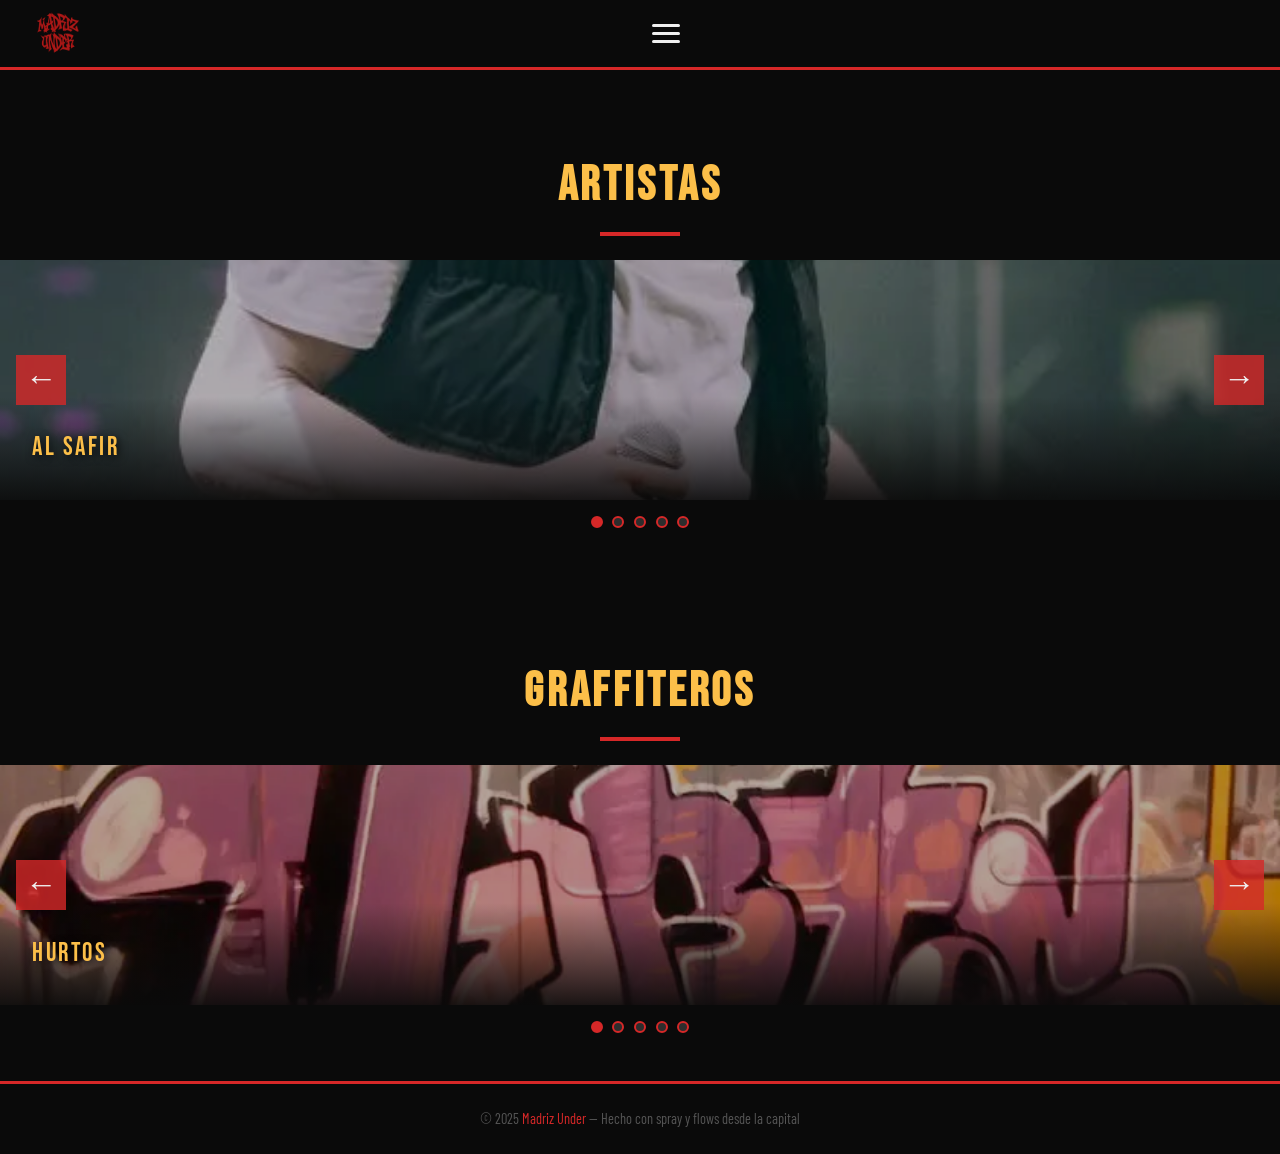
<file: index.html>
<!DOCTYPE html>
<html lang="es">
<head>
  <meta charset="UTF-8"/>
  <meta name="viewport" content="width=device-width, initial-scale=1.0"/>
  <title>Madriz Under — Inicio</title>
  <link rel="stylesheet" href="css/style.css"/>
</head>
<body>

<!-- HEADER -->
<header>
  <a class="logo-link" href="index.html"><img src="img/LOGO.png" alt="Madriz Under"/></a>
  <button class="hamburger" id="hamburger" aria-label="Menú">
    <span></span><span></span><span></span>
  </button>
  <nav>
    <ul id="main-nav">
      <li><a href="index.html" class="active">Inicio</a></li>
      <li>
        <a href="pages/artistas.html">Artistas ▾</a>
        <div class="dropdown">
          <a href="pages/al_safir.html">Al Safir</a>
          <a href="pages/sdj_crew.html">SDJ Crew</a>
          <a href="pages/hijos_bastardos.html">Hijos Bastardos</a>
          <a href="pages/hijos_de_la_ruina.html">Hijos de la Ruina</a>
          <a href="pages/gamberros_pro.html">Gamberros Pro</a>
        </div>
      </li>
      <li>
        <a href="pages/merch.html">Merch ▾</a>
        <div class="dropdown">
          <a href="pages/merch.html#al-safir">Al Safir</a>
          <a href="pages/merch.html#sdj-crew">SDJ Crew</a>
          <a href="pages/merch.html#hijos-bastardos">Hijos Bastardos</a>
          <a href="pages/merch.html#hijos-ruina">Hijos de la Ruina</a>
          <a href="pages/merch.html#gamberros">Gamberros Pro</a>
          <a href="pages/merch.html#hurtos">Hurtos</a>
          <a href="pages/merch.html#ruso">Ruso</a>
          <a href="pages/merch.html#sion">Sion</a>
          <a href="pages/merch.html#reyse">Reyse</a>
          <a href="pages/merch.html#karen">Karen</a>
        </div>
      </li>
      <li>
        <a href="pages/graffiti.html">Graffiti ▾</a>
        <div class="dropdown">
          <a href="pages/hurtos.html">Hurtos</a>
          <a href="pages/ruso.html">Ruso</a>
          <a href="pages/sion.html">Sion</a>
          <a href="pages/reyse.html">Reyse</a>
          <a href="pages/karen.html">Karen</a>
        </div>
      </li>
      <li><a href="pages/conz_crew.html">Conz Crew</a></li>
    </ul>
  </nav>
</header>

<main>

  <!-- SLIDER ARTISTAS -->
  <section class="slider-section">
    <h2 class="section-title animate-slide">Artistas</h2>
    <div class="slider-container" id="slider-artistas">
      <div class="slider-track" id="track-artistas">
        <div class="slide" onclick="location.href='pages/al_safir.html'">
          <img src="img/AL_SAFIR.webp" alt="Al Safir"/>
          <div class="slide-overlay"><span class="slide-title animate-pulse">Al Safir</span></div>
        </div>
        <div class="slide" onclick="location.href='pages/sdj_crew.html'">
          <img src="img/SDJ_CREW.jpg" alt="SDJ Crew"/>
          <div class="slide-overlay"><span class="slide-title animate-pulse">SDJ Crew</span></div>
        </div>
        <div class="slide" onclick="location.href='pages/hijos_bastardos.html'">
          <img src="img/HIJOS_BASTARDOS.jpg" alt="Hijos Bastardos"/>
          <div class="slide-overlay"><span class="slide-title animate-pulse">Hijos Bastardos</span></div>
        </div>
        <div class="slide" onclick="location.href='pages/hijos_de_la_ruina.html'">
          <img src="img/HIJOS_DE_LA_RUINA.jpg" alt="Hijos de la Ruina"/>
          <div class="slide-overlay"><span class="slide-title animate-pulse">Hijos de la Ruina</span></div>
        </div>
        <div class="slide" onclick="location.href='pages/gamberros_pro.html'">
          <img src="img/GAMBERROS_PRO.webp" alt="Gamberros Pro"/>
          <div class="slide-overlay"><span class="slide-title animate-pulse">Gamberros Pro</span></div>
        </div>
      </div>
      <button class="slider-btn prev" data-slider="artistas">&#8592;</button>
      <button class="slider-btn next" data-slider="artistas">&#8594;</button>
    </div>
    <div class="slider-dots" id="dots-artistas">
      <div class="slider-dot active" data-slider="artistas" data-idx="0"></div>
      <div class="slider-dot" data-slider="artistas" data-idx="1"></div>
      <div class="slider-dot" data-slider="artistas" data-idx="2"></div>
      <div class="slider-dot" data-slider="artistas" data-idx="3"></div>
      <div class="slider-dot" data-slider="artistas" data-idx="4"></div>
    </div>
  </section>

  <!-- SLIDER GRAFFITI -->
  <section class="slider-section">
    <h2 class="section-title animate-slide">Graffiteros</h2>
    <div class="slider-container" id="slider-graffiti">
      <div class="slider-track" id="track-graffiti">
        <div class="slide" onclick="location.href='pages/hurtos.html'">
          <img src="img/HURTOS.webp" alt="Hurtos"/>
          <div class="slide-overlay"><span class="slide-title animate-pulse">Hurtos</span></div>
        </div>
        <div class="slide" onclick="location.href='pages/ruso.html'">
          <img src="img/RUSO.jpg" alt="Ruso"/>
          <div class="slide-overlay"><span class="slide-title animate-pulse">Ruso</span></div>
        </div>
        <div class="slide" onclick="location.href='pages/sion.html'">
          <img src="img/SION.jpg" alt="Sion"/>
          <div class="slide-overlay"><span class="slide-title animate-pulse">Sion</span></div>
        </div>
        <div class="slide" onclick="location.href='pages/reyse.html'">
          <img src="img/REYSE.jpg" alt="Reyse"/>
          <div class="slide-overlay"><span class="slide-title animate-pulse">Reyse</span></div>
        </div>
        <div class="slide" onclick="location.href='pages/karen.html'">
          <img src="img/KAREN.webp" alt="Karen"/>
          <div class="slide-overlay"><span class="slide-title animate-pulse">Karen</span></div>
        </div>
      </div>
      <button class="slider-btn prev" data-slider="graffiti">&#8592;</button>
      <button class="slider-btn next" data-slider="graffiti">&#8594;</button>
    </div>
    <div class="slider-dots" id="dots-graffiti">
      <div class="slider-dot active" data-slider="graffiti" data-idx="0"></div>
      <div class="slider-dot" data-slider="graffiti" data-idx="1"></div>
      <div class="slider-dot" data-slider="graffiti" data-idx="2"></div>
      <div class="slider-dot" data-slider="graffiti" data-idx="3"></div>
      <div class="slider-dot" data-slider="graffiti" data-idx="4"></div>
    </div>
  </section>

</main>

<footer>
  <p>&copy; 2025 <span>Madriz Under</span> — Hecho con spray y flows desde la capital</p>
</footer>

<script src="css/slider.js"></script>
<script>
  // Hamburger
  const ham = document.getElementById('hamburger');
  const nav = document.getElementById('main-nav');
  ham.addEventListener('click', () => {
    ham.classList.toggle('open');
    nav.classList.toggle('open');
  });
</script>
</body>
</html>
</file>
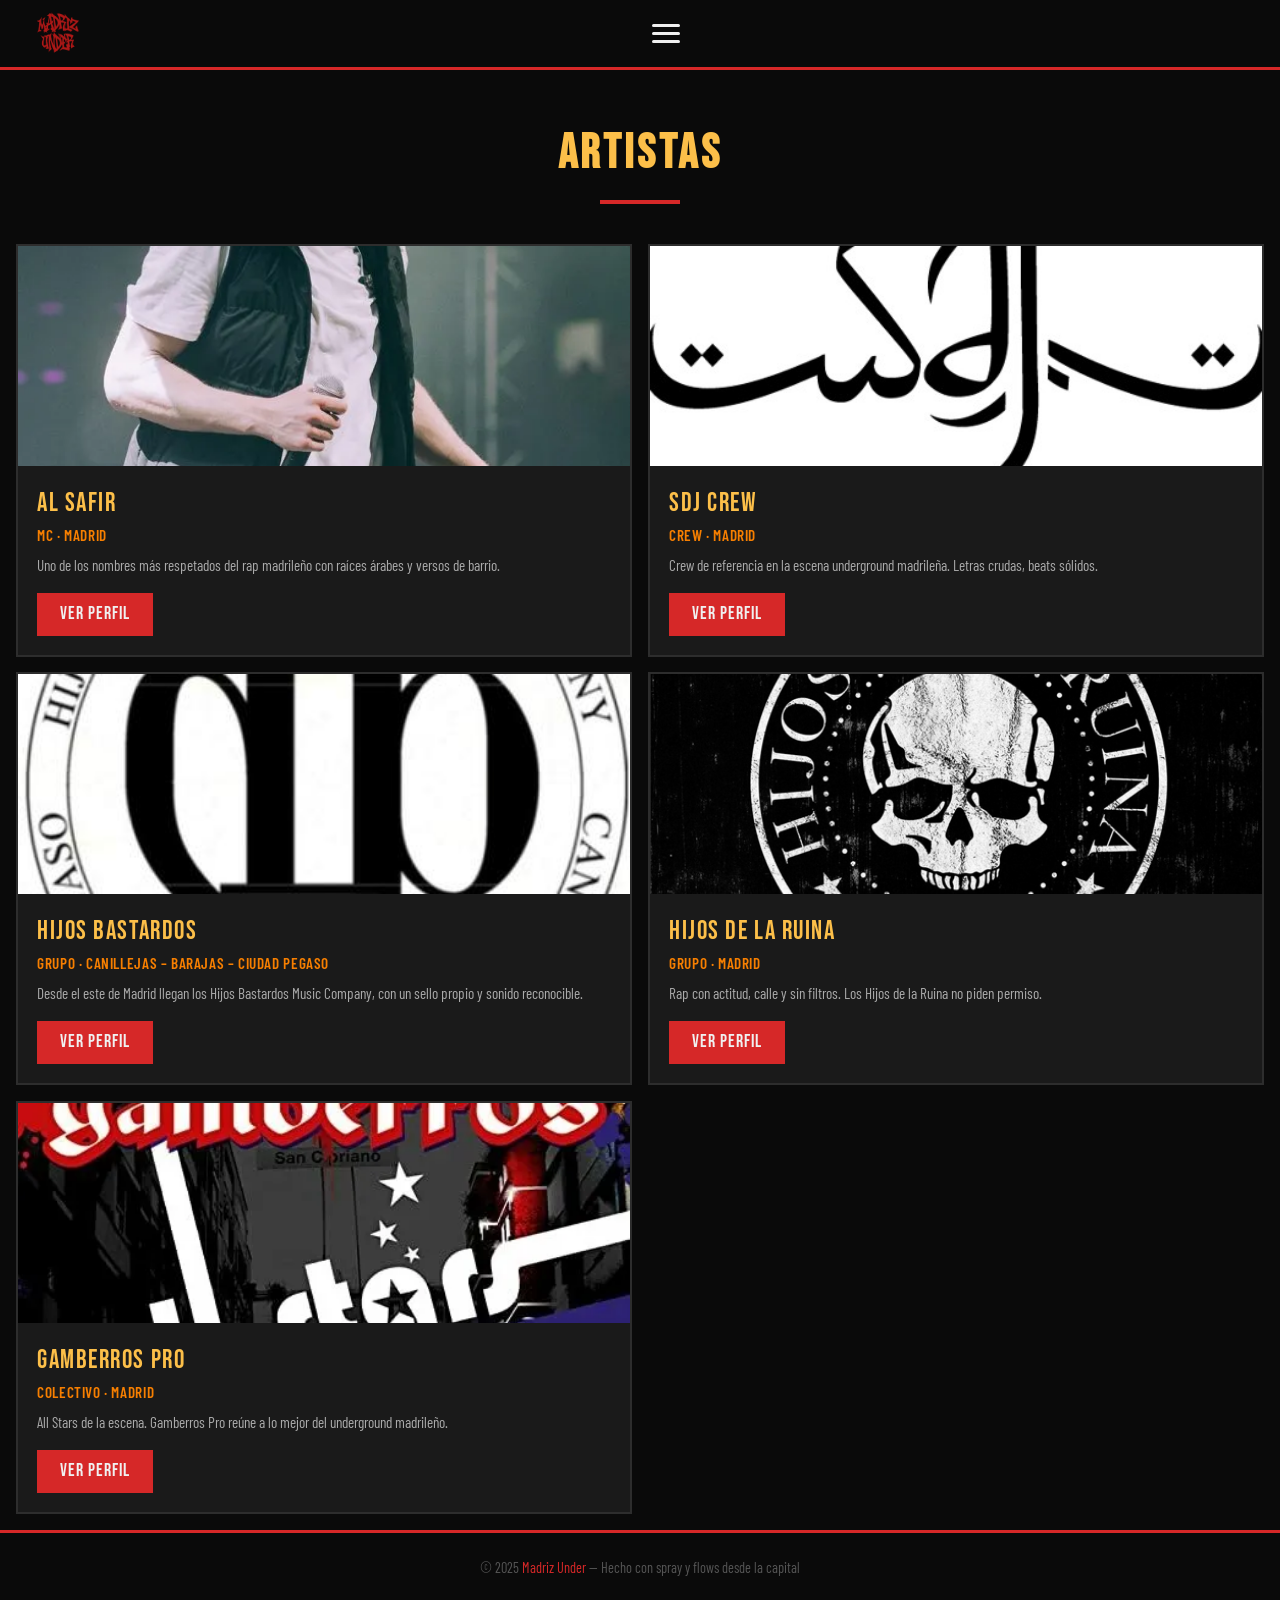
<file: pages/artistas.html>
<!DOCTYPE html>
<html lang="es">
<head>
  <meta charset="UTF-8"/>
  <meta name="viewport" content="width=device-width, initial-scale=1.0"/>
  <title>Artistas — Madriz Under</title>
  <link rel="stylesheet" href="../css/style.css"/>
</head>
<body>
<header>
  <a class="logo-link" href="../index.html"><img src="../img/LOGO.png" alt="Madriz Under"/></a>
  <button class="hamburger" id="hamburger"><span></span><span></span><span></span></button>
  <nav><ul id="main-nav">
    <li><a href="../index.html">Inicio</a></li>
    <li><a href="artistas.html" class="active">Artistas ▾</a><div class="dropdown"><a href="al_safir.html">Al Safir</a><a href="sdj_crew.html">SDJ Crew</a><a href="hijos_bastardos.html">Hijos Bastardos</a><a href="hijos_de_la_ruina.html">Hijos de la Ruina</a><a href="gamberros_pro.html">Gamberros Pro</a></div></li>
    <li><a href="merch.html">Merch ▾</a><div class="dropdown"><a href="merch.html#al-safir">Al Safir</a><a href="merch.html#sdj-crew">SDJ Crew</a><a href="merch.html#hijos-bastardos">Hijos Bastardos</a><a href="merch.html#hijos-ruina">Hijos de la Ruina</a><a href="merch.html#gamberros">Gamberros Pro</a><a href="merch.html#hurtos">Hurtos</a><a href="merch.html#ruso">Ruso</a><a href="merch.html#sion">Sion</a><a href="merch.html#reyse">Reyse</a><a href="merch.html#karen">Karen</a></div></li>
    <li><a href="graffiti.html">Graffiti ▾</a><div class="dropdown"><a href="hurtos.html">Hurtos</a><a href="ruso.html">Ruso</a><a href="sion.html">Sion</a><a href="reyse.html">Reyse</a><a href="karen.html">Karen</a></div></li>
    <li><a href="conz_crew.html">Conz Crew</a></li>
  </ul></nav>
</header>
<main>
  <h1 class="section-title animate-slide">Artistas</h1>
  <div class="cards-grid">
    <a href="al_safir.html" class="card animate-spray" style="animation-delay:0.1s">
      <img src="../img/AL_SAFIR.webp" alt="Al Safir"/>
      <div class="card-body">
        <div class="card-title">Al Safir</div>
        <div class="card-sub">MC · Madrid</div>
        <p class="card-desc">Uno de los nombres más respetados del rap madrileño con raíces árabes y versos de barrio.</p>
        <span class="btn-card">Ver perfil</span>
      </div>
    </a>
    <a href="sdj_crew.html" class="card animate-spray" style="animation-delay:0.2s">
      <img src="../img/SDJ_CREW.jpg" alt="SDJ Crew"/>
      <div class="card-body">
        <div class="card-title">SDJ Crew</div>
        <div class="card-sub">Crew · Madrid</div>
        <p class="card-desc">Crew de referencia en la escena underground madrileña. Letras crudas, beats sólidos.</p>
        <span class="btn-card">Ver perfil</span>
      </div>
    </a>
    <a href="hijos_bastardos.html" class="card animate-spray" style="animation-delay:0.3s">
      <img src="../img/HIJOS_BASTARDOS.jpg" alt="Hijos Bastardos"/>
      <div class="card-body">
        <div class="card-title">Hijos Bastardos</div>
        <div class="card-sub">Grupo · Canillejas – Barajas – Ciudad Pegaso</div>
        <p class="card-desc">Desde el este de Madrid llegan los Hijos Bastardos Music Company, con un sello propio y sonido reconocible.</p>
        <span class="btn-card">Ver perfil</span>
      </div>
    </a>
    <a href="hijos_de_la_ruina.html" class="card animate-spray" style="animation-delay:0.4s">
      <img src="../img/HIJOS_DE_LA_RUINA.jpg" alt="Hijos de la Ruina"/>
      <div class="card-body">
        <div class="card-title">Hijos de la Ruina</div>
        <div class="card-sub">Grupo · Madrid</div>
        <p class="card-desc">Rap con actitud, calle y sin filtros. Los Hijos de la Ruina no piden permiso.</p>
        <span class="btn-card">Ver perfil</span>
      </div>
    </a>
    <a href="gamberros_pro.html" class="card animate-spray" style="animation-delay:0.5s">
      <img src="../img/GAMBERROS_PRO.webp" alt="Gamberros Pro"/>
      <div class="card-body">
        <div class="card-title">Gamberros Pro</div>
        <div class="card-sub">Colectivo · Madrid</div>
        <p class="card-desc">All Stars de la escena. Gamberros Pro reúne a lo mejor del underground madrileño.</p>
        <span class="btn-card">Ver perfil</span>
      </div>
    </a>
  </div>
</main>
<footer><p>&copy; 2025 <span>Madriz Under</span> — Hecho con spray y flows desde la capital</p></footer>
<script>
  document.getElementById('hamburger').addEventListener('click', function(){
    this.classList.toggle('open');
    document.getElementById('main-nav').classList.toggle('open');
  });
</script>
</body>
</html>
</file>
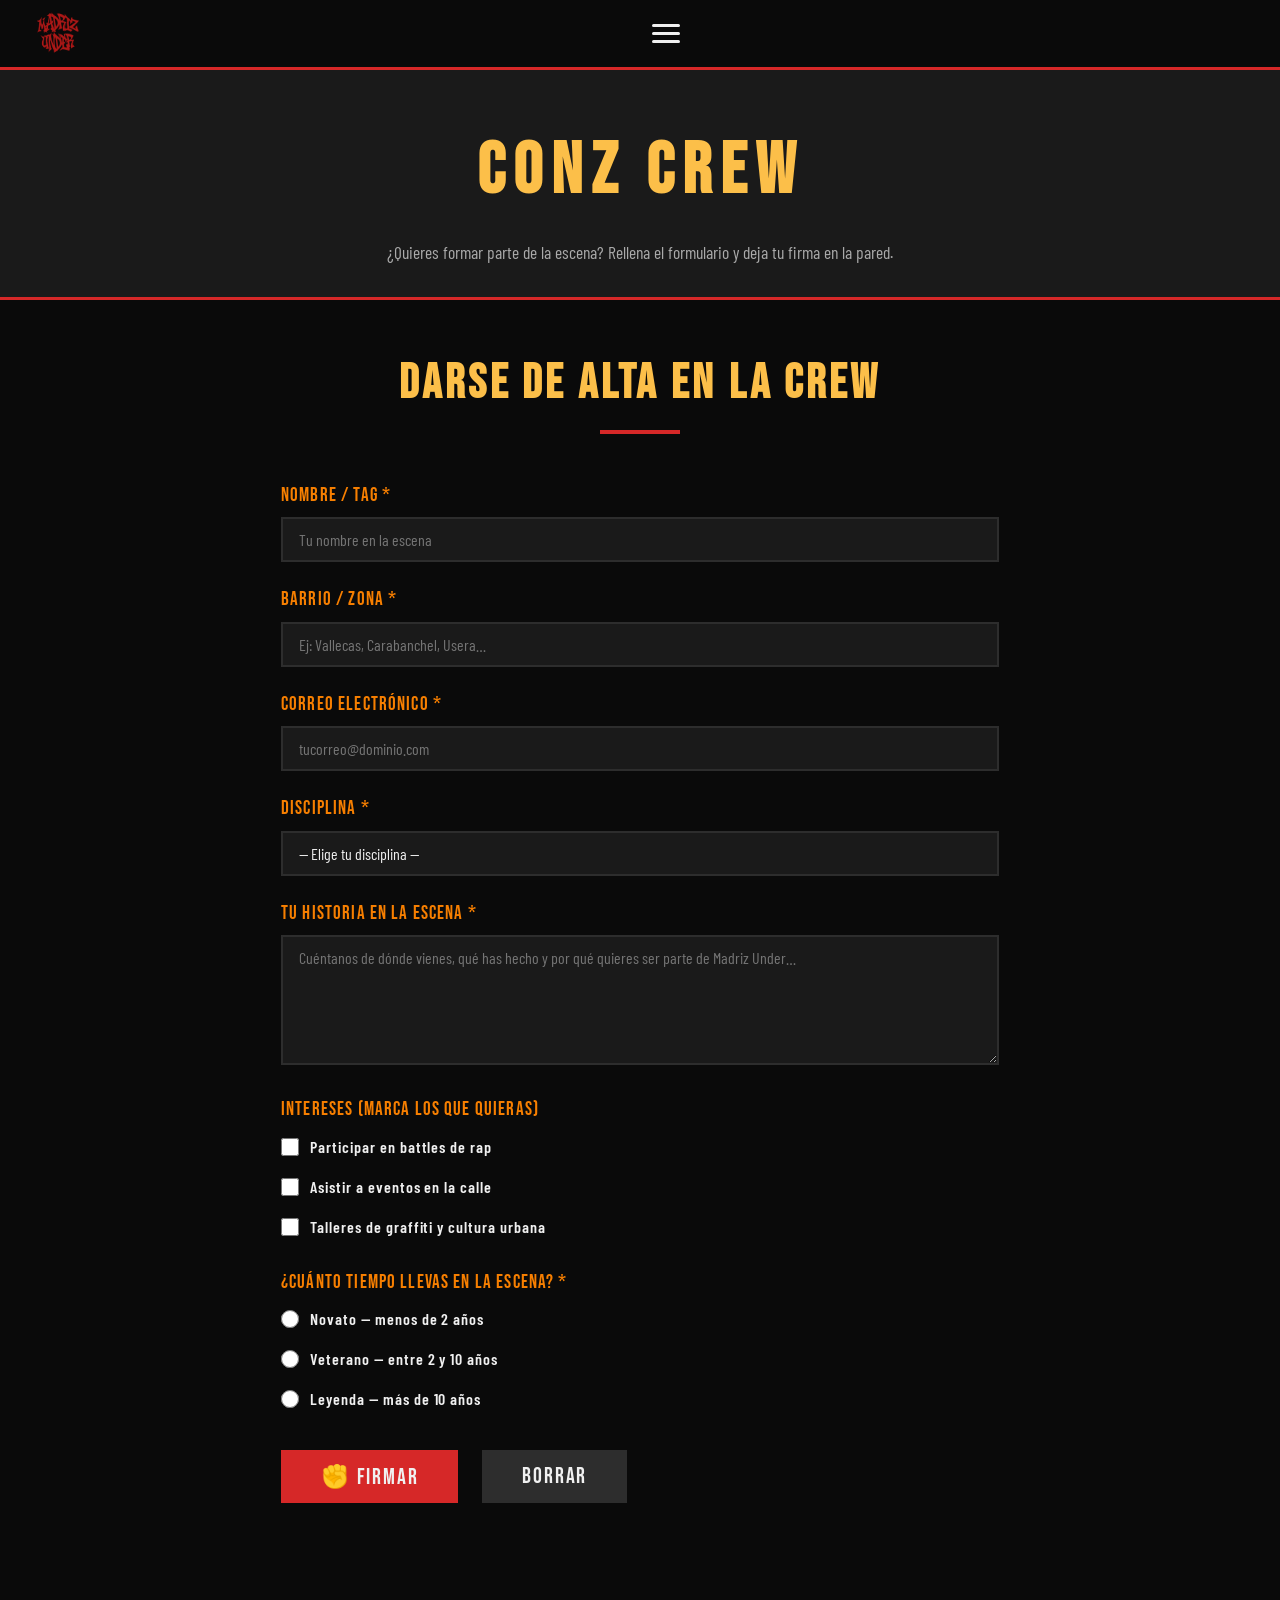
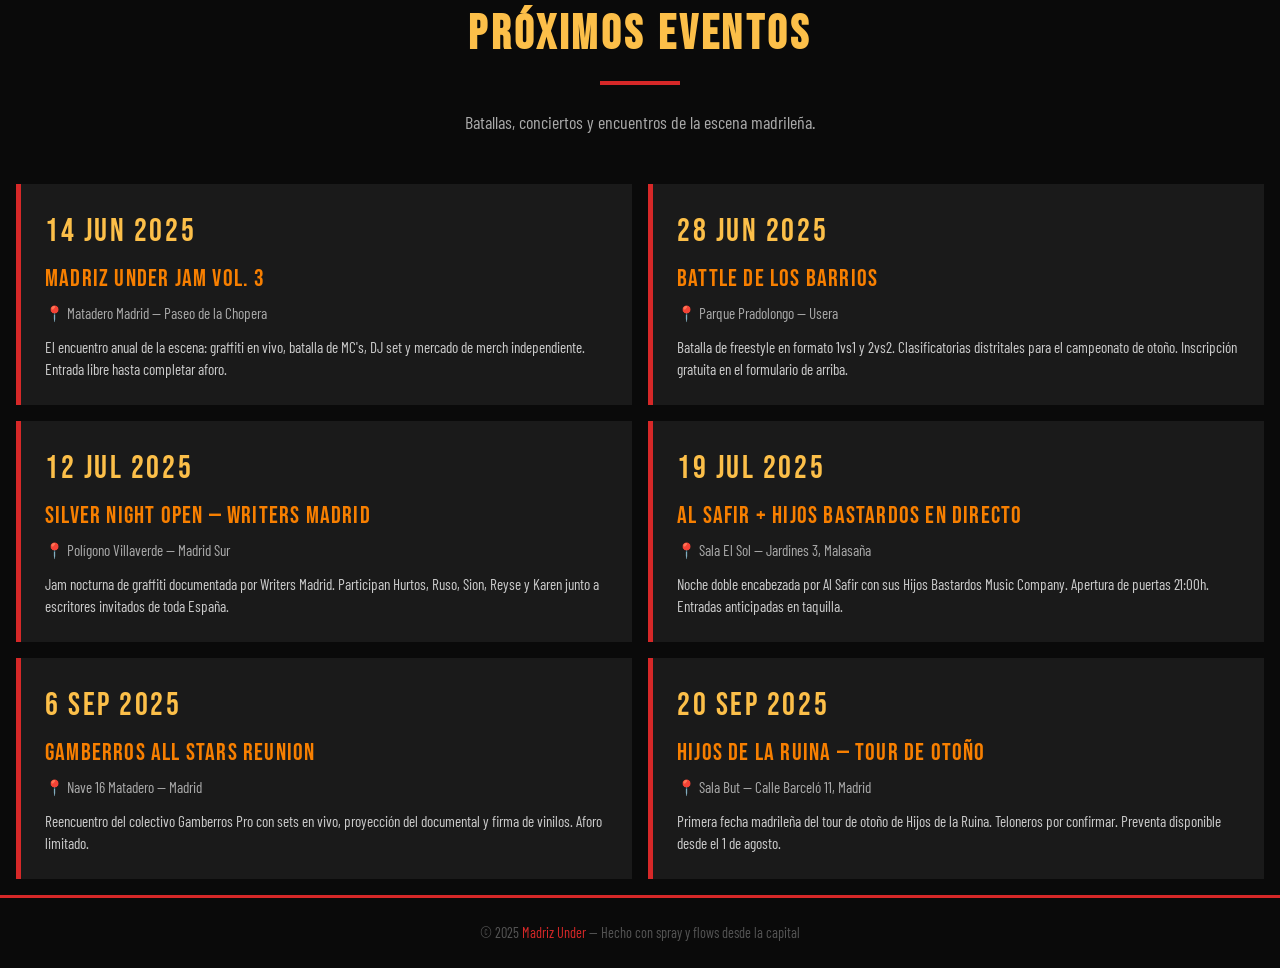
<file: pages/conz_crew.html>
<!DOCTYPE html>
<html lang="es">
<head>
  <meta charset="UTF-8"/>
  <meta name="viewport" content="width=device-width, initial-scale=1.0"/>
  <title>Conz Crew — Madriz Under</title>
  <link rel="stylesheet" href="../css/style.css"/>
  <style>
    .conz-hero {
      background: var(--gris-oscuro);
      border-bottom: 3px solid var(--rojo);
      padding: 3rem 2rem 2rem;
      text-align: center;
    }
    .conz-hero h1 {
      font-family: var(--font-display);
      font-size: 4.5rem;
      color: var(--crema);
      letter-spacing: 0.12em;
      text-transform: uppercase;
      animation: sprayIn 0.8s ease both;
    }
    .conz-hero p {
      color: #aaa;
      font-size: 1.1rem;
      margin-top: 0.8rem;
      max-width: 600px;
      margin-left: auto;
      margin-right: auto;
    }
    .eventos-intro {
      max-width: 900px;
      margin: 0 auto;
    }
  </style>
</head>
<body>
<header>
  <a class="logo-link" href="../index.html"><img src="../img/LOGO.png" alt="Madriz Under"/></a>
  <button class="hamburger" id="hamburger"><span></span><span></span><span></span></button>
  <nav><ul id="main-nav">
    <li><a href="../index.html">Inicio</a></li>
    <li><a href="artistas.html">Artistas ▾</a><div class="dropdown"><a href="al_safir.html">Al Safir</a><a href="sdj_crew.html">SDJ Crew</a><a href="hijos_bastardos.html">Hijos Bastardos</a><a href="hijos_de_la_ruina.html">Hijos de la Ruina</a><a href="gamberros_pro.html">Gamberros Pro</a></div></li>
    <li><a href="merch.html">Merch ▾</a><div class="dropdown"><a href="merch.html#al-safir">Al Safir</a><a href="merch.html#sdj-crew">SDJ Crew</a><a href="merch.html#hijos-bastardos">Hijos Bastardos</a><a href="merch.html#hijos-ruina">Hijos de la Ruina</a><a href="merch.html#gamberros">Gamberros Pro</a><a href="merch.html#hurtos">Hurtos</a><a href="merch.html#ruso">Ruso</a><a href="merch.html#sion">Sion</a><a href="merch.html#reyse">Reyse</a><a href="merch.html#karen">Karen</a></div></li>
    <li><a href="graffiti.html">Graffiti ▾</a><div class="dropdown"><a href="hurtos.html">Hurtos</a><a href="ruso.html">Ruso</a><a href="sion.html">Sion</a><a href="reyse.html">Reyse</a><a href="karen.html">Karen</a></div></li>
    <li><a href="conz_crew.html" class="active">Conz Crew</a></li>
  </ul></nav>
</header>
<main>

  <div class="conz-hero">
    <h1>Conz Crew</h1>
    <p>¿Quieres formar parte de la escena? Rellena el formulario y deja tu firma en la pared.</p>
  </div>

  <!-- FORMULARIO ALTA EN LA CREW -->
  <h2 class="section-title animate-slide">Darse de alta en la Crew</h2>

  <div class="form-section animate-slide">
    <form id="conz-form" novalidate>

      <!-- CAJAS DE TEXTO -->
      <div class="form-group">
        <label for="tag">Nombre / Tag *</label>
        <input type="text" id="tag" name="tag" placeholder="Tu nombre en la escena"
          required pattern="[A-Za-zÁáÉéÍíÓóÚúÑñ0-9 _\-]{2,30}"
          title="Entre 2 y 30 caracteres, solo letras, números, espacios, guiones o guiones bajos"/>
      </div>

      <div class="form-group">
        <label for="barrio">Barrio / Zona *</label>
        <input type="text" id="barrio" name="barrio" placeholder="Ej: Vallecas, Carabanchel, Usera…"
          required pattern="[A-Za-zÁáÉéÍíÓóÚúÑñ0-9 ,\-]{2,50}"
          title="Entre 2 y 50 caracteres"/>
      </div>

      <div class="form-group">
        <label for="email">Correo electrónico *</label>
        <input type="email" id="email" name="email" placeholder="tucorreo@dominio.com"
          required pattern="[a-zA-Z0-9._%+\-]+@[a-zA-Z0-9.\-]+\.[a-zA-Z]{2,}"
          title="Introduce un email válido"/>
      </div>

      <!-- SELECT DESPLEGABLE -->
      <div class="form-group">
        <label for="disciplina">Disciplina *</label>
        <select id="disciplina" name="disciplina" required>
          <option value="" disabled selected>— Elige tu disciplina —</option>
          <option value="mc">MC / Rap</option>
          <option value="dj">DJ</option>
          <option value="beatmaker">Beatmaker / Productor</option>
          <option value="graffiti">Escritura / Graffiti</option>
          <option value="breaker">Breaker / B-Boy/Girl</option>
          <option value="gestor">Gestor Cultural / Promotor</option>
          <option value="otro">Otro</option>
        </select>
      </div>

      <!-- ÁREA DE TEXTO -->
      <div class="form-group">
        <label for="historia">Tu historia en la escena *</label>
        <textarea id="historia" name="historia" placeholder="Cuéntanos de dónde vienes, qué has hecho y por qué quieres ser parte de Madriz Under…"
          required minlength="20" title="Escribe al menos 20 caracteres"></textarea>
      </div>

      <!-- CHECKBOXES -->
      <div class="form-group">
        <label style="color:var(--naranja); font-family:var(--font-display); font-size:1.2rem; letter-spacing:0.06em; margin-bottom:0.6rem; display:block">
          Intereses (marca los que quieras)
        </label>
        <div class="check-group">
          <label><input type="checkbox" name="intereses" value="battles"/> Participar en battles de rap</label>
          <label><input type="checkbox" name="intereses" value="eventos"/> Asistir a eventos en la calle</label>
          <label><input type="checkbox" name="intereses" value="talleres"/> Talleres de graffiti y cultura urbana</label>
        </div>
      </div>

      <!-- RADIO BUTTONS -->
      <div class="form-group">
        <label style="color:var(--naranja); font-family:var(--font-display); font-size:1.2rem; letter-spacing:0.06em; margin-bottom:0.6rem; display:block">
          ¿Cuánto tiempo llevas en la escena? *
        </label>
        <div class="radio-group">
          <label><input type="radio" name="nivel" value="novato" required/> Novato — menos de 2 años</label>
          <label><input type="radio" name="nivel" value="veterano"/> Veterano — entre 2 y 10 años</label>
          <label><input type="radio" name="nivel" value="leyenda"/> Leyenda — más de 10 años</label>
        </div>
      </div>

      <!-- BOTONES -->
      <div class="form-btns">
        <button type="submit" class="btn-submit">✊ Firmar</button>
        <button type="reset" class="btn-reset">Borrar</button>
      </div>

    </form>

    <!-- Mensaje confirmación -->
    <div id="confirm-msg" style="display:none; margin-top:2rem; padding:1.5rem; background:var(--gris-oscuro); border-left:5px solid var(--naranja);">
      <p style="font-family:var(--font-display); font-size:1.8rem; color:var(--crema);">🎉 ¡Tu firma ha llegado!</p>
      <p style="color:#aaa; margin-top:0.5rem;">Gracias por unirte a Madriz Under. Nos pondremos en contacto contigo pronto.</p>
    </div>
  </div>

  <!-- PRÓXIMOS EVENTOS -->
  <h2 class="section-title animate-slide" id="eventos">Próximos Eventos</h2>
  <div class="eventos-intro" style="padding: 0 3rem;">
    <p style="color:#aaa; text-align:center; margin-bottom:2rem;">Batallas, conciertos y encuentros de la escena madrileña.</p>
  </div>
  <div class="eventos-grid">

    <div class="evento-card animate-spray" style="animation-delay:0.1s">
      <div class="evento-fecha">14 JUN 2025</div>
      <div class="evento-nombre">Madriz Under Jam Vol. 3</div>
      <div class="evento-lugar">📍 Matadero Madrid — Paseo de la Chopera</div>
      <p class="evento-desc">El encuentro anual de la escena: graffiti en vivo, batalla de MC's, DJ set y mercado de merch independiente. Entrada libre hasta completar aforo.</p>
    </div>

    <div class="evento-card animate-spray" style="animation-delay:0.2s">
      <div class="evento-fecha">28 JUN 2025</div>
      <div class="evento-nombre">Battle de los Barrios</div>
      <div class="evento-lugar">📍 Parque Pradolongo — Usera</div>
      <p class="evento-desc">Batalla de freestyle en formato 1vs1 y 2vs2. Clasificatorias distritales para el campeonato de otoño. Inscripción gratuita en el formulario de arriba.</p>
    </div>

    <div class="evento-card animate-spray" style="animation-delay:0.3s">
      <div class="evento-fecha">12 JUL 2025</div>
      <div class="evento-nombre">Silver Night Open — Writers Madrid</div>
      <div class="evento-lugar">📍 Polígono Villaverde — Madrid Sur</div>
      <p class="evento-desc">Jam nocturna de graffiti documentada por Writers Madrid. Participan Hurtos, Ruso, Sion, Reyse y Karen junto a escritores invitados de toda España.</p>
    </div>

    <div class="evento-card animate-spray" style="animation-delay:0.4s">
      <div class="evento-fecha">19 JUL 2025</div>
      <div class="evento-nombre">Al Safir + Hijos Bastardos en Directo</div>
      <div class="evento-lugar">📍 Sala El Sol — Jardines 3, Malasaña</div>
      <p class="evento-desc">Noche doble encabezada por Al Safir con sus Hijos Bastardos Music Company. Apertura de puertas 21:00h. Entradas anticipadas en taquilla.</p>
    </div>

    <div class="evento-card animate-spray" style="animation-delay:0.5s">
      <div class="evento-fecha">6 SEP 2025</div>
      <div class="evento-nombre">Gamberros All Stars Reunion</div>
      <div class="evento-lugar">📍 Nave 16 Matadero — Madrid</div>
      <p class="evento-desc">Reencuentro del colectivo Gamberros Pro con sets en vivo, proyección del documental y firma de vinilos. Aforo limitado.</p>
    </div>

    <div class="evento-card animate-spray" style="animation-delay:0.6s">
      <div class="evento-fecha">20 SEP 2025</div>
      <div class="evento-nombre">Hijos de la Ruina — Tour de Otoño</div>
      <div class="evento-lugar">📍 Sala But — Calle Barceló 11, Madrid</div>
      <p class="evento-desc">Primera fecha madrileña del tour de otoño de Hijos de la Ruina. Teloneros por confirmar. Preventa disponible desde el 1 de agosto.</p>
    </div>

  </div>
</main>
<footer><p>&copy; 2025 <span>Madriz Under</span> — Hecho con spray y flows desde la capital</p></footer>
<script>
  document.getElementById('hamburger').addEventListener('click', function(){
    this.classList.toggle('open');
    document.getElementById('main-nav').classList.toggle('open');
  });
  // Form submit
  document.getElementById('conz-form').addEventListener('submit', function(e){
    e.preventDefault();
    if (!this.checkValidity()) {
      this.reportValidity();
      return;
    }
    this.style.display = 'none';
    document.getElementById('confirm-msg').style.display = 'block';
  });
</script>
</body>
</html>
</file>
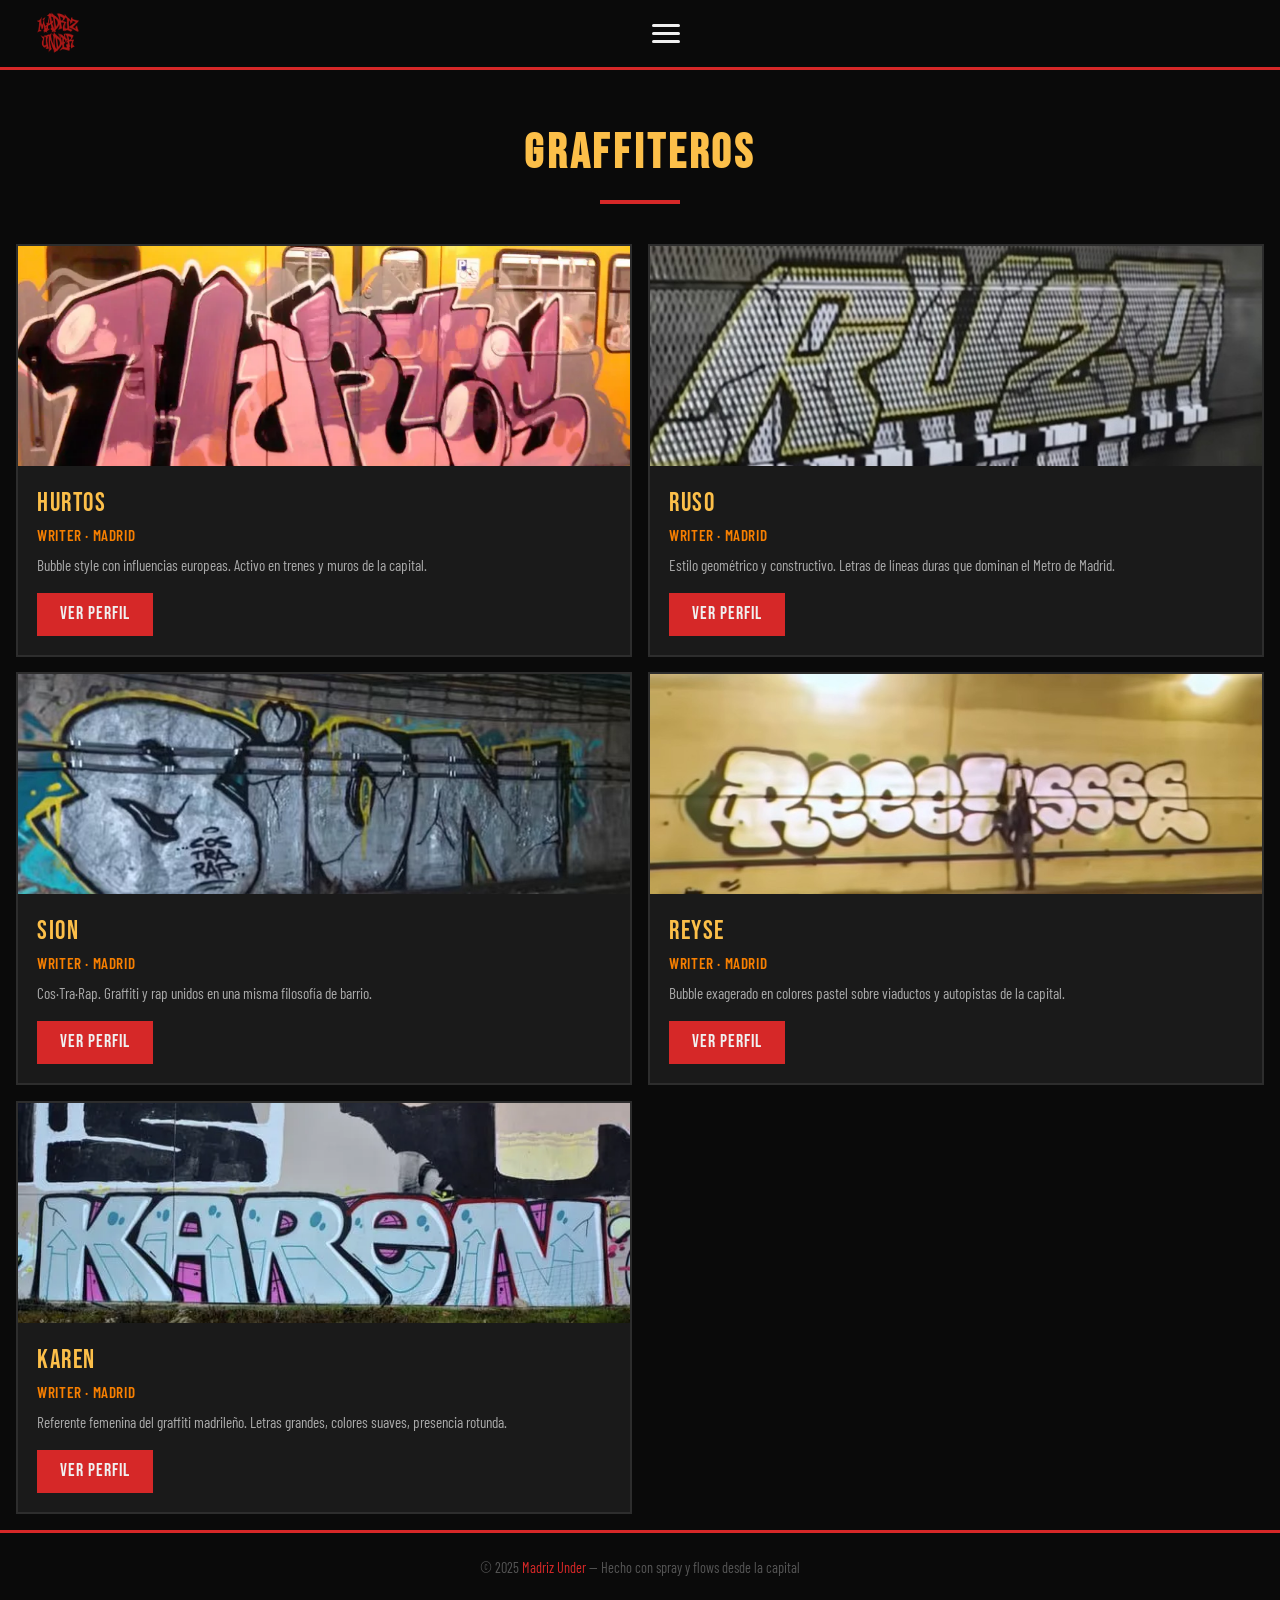
<file: pages/graffiti.html>
<!DOCTYPE html>
<html lang="es">
<head>
  <meta charset="UTF-8"/>
  <meta name="viewport" content="width=device-width, initial-scale=1.0"/>
  <title>Graffiti — Madriz Under</title>
  <link rel="stylesheet" href="../css/style.css"/>
</head>
<body>
<header>
  <a class="logo-link" href="../index.html"><img src="../img/LOGO.png" alt="Madriz Under"/></a>
  <button class="hamburger" id="hamburger"><span></span><span></span><span></span></button>
  <nav><ul id="main-nav">
    <li><a href="../index.html">Inicio</a></li>
    <li><a href="artistas.html">Artistas ▾</a><div class="dropdown"><a href="al_safir.html">Al Safir</a><a href="sdj_crew.html">SDJ Crew</a><a href="hijos_bastardos.html">Hijos Bastardos</a><a href="hijos_de_la_ruina.html">Hijos de la Ruina</a><a href="gamberros_pro.html">Gamberros Pro</a></div></li>
    <li><a href="merch.html">Merch ▾</a><div class="dropdown"><a href="merch.html#al-safir">Al Safir</a><a href="merch.html#sdj-crew">SDJ Crew</a><a href="merch.html#hijos-bastardos">Hijos Bastardos</a><a href="merch.html#hijos-ruina">Hijos de la Ruina</a><a href="merch.html#gamberros">Gamberros Pro</a><a href="merch.html#hurtos">Hurtos</a><a href="merch.html#ruso">Ruso</a><a href="merch.html#sion">Sion</a><a href="merch.html#reyse">Reyse</a><a href="merch.html#karen">Karen</a></div></li>
    <li><a href="graffiti.html" class="active">Graffiti ▾</a><div class="dropdown"><a href="hurtos.html">Hurtos</a><a href="ruso.html">Ruso</a><a href="sion.html">Sion</a><a href="reyse.html">Reyse</a><a href="karen.html">Karen</a></div></li>
    <li><a href="conz_crew.html">Conz Crew</a></li>
  </ul></nav>
</header>
<main>
  <h1 class="section-title animate-slide">Graffiteros</h1>
  <div class="cards-grid">
    <a href="hurtos.html" class="card animate-spray" style="animation-delay:0.1s">
      <img src="../img/HURTOS.webp" alt="Hurtos"/>
      <div class="card-body">
        <div class="card-title">Hurtos</div>
        <div class="card-sub">Writer · Madrid</div>
        <p class="card-desc">Bubble style con influencias europeas. Activo en trenes y muros de la capital.</p>
        <span class="btn-card">Ver perfil</span>
      </div>
    </a>
    <a href="ruso.html" class="card animate-spray" style="animation-delay:0.2s">
      <img src="../img/RUSO.jpg" alt="Ruso"/>
      <div class="card-body">
        <div class="card-title">Ruso</div>
        <div class="card-sub">Writer · Madrid</div>
        <p class="card-desc">Estilo geométrico y constructivo. Letras de líneas duras que dominan el Metro de Madrid.</p>
        <span class="btn-card">Ver perfil</span>
      </div>
    </a>
    <a href="sion.html" class="card animate-spray" style="animation-delay:0.3s">
      <img src="../img/SION.jpg" alt="Sion"/>
      <div class="card-body">
        <div class="card-title">Sion</div>
        <div class="card-sub">Writer · Madrid</div>
        <p class="card-desc">Cos·Tra·Rap. Graffiti y rap unidos en una misma filosofía de barrio.</p>
        <span class="btn-card">Ver perfil</span>
      </div>
    </a>
    <a href="reyse.html" class="card animate-spray" style="animation-delay:0.4s">
      <img src="../img/REYSE.jpg" alt="Reyse"/>
      <div class="card-body">
        <div class="card-title">Reyse</div>
        <div class="card-sub">Writer · Madrid</div>
        <p class="card-desc">Bubble exagerado en colores pastel sobre viaductos y autopistas de la capital.</p>
        <span class="btn-card">Ver perfil</span>
      </div>
    </a>
    <a href="karen.html" class="card animate-spray" style="animation-delay:0.5s">
      <img src="../img/KAREN.webp" alt="Karen"/>
      <div class="card-body">
        <div class="card-title">Karen</div>
        <div class="card-sub">Writer · Madrid</div>
        <p class="card-desc">Referente femenina del graffiti madrileño. Letras grandes, colores suaves, presencia rotunda.</p>
        <span class="btn-card">Ver perfil</span>
      </div>
    </a>
  </div>
</main>
<footer><p>&copy; 2025 <span>Madriz Under</span> — Hecho con spray y flows desde la capital</p></footer>
<script>
  document.getElementById('hamburger').addEventListener('click', function(){
    this.classList.toggle('open');
    document.getElementById('main-nav').classList.toggle('open');
  });
</script>
</body>
</html>
</file>
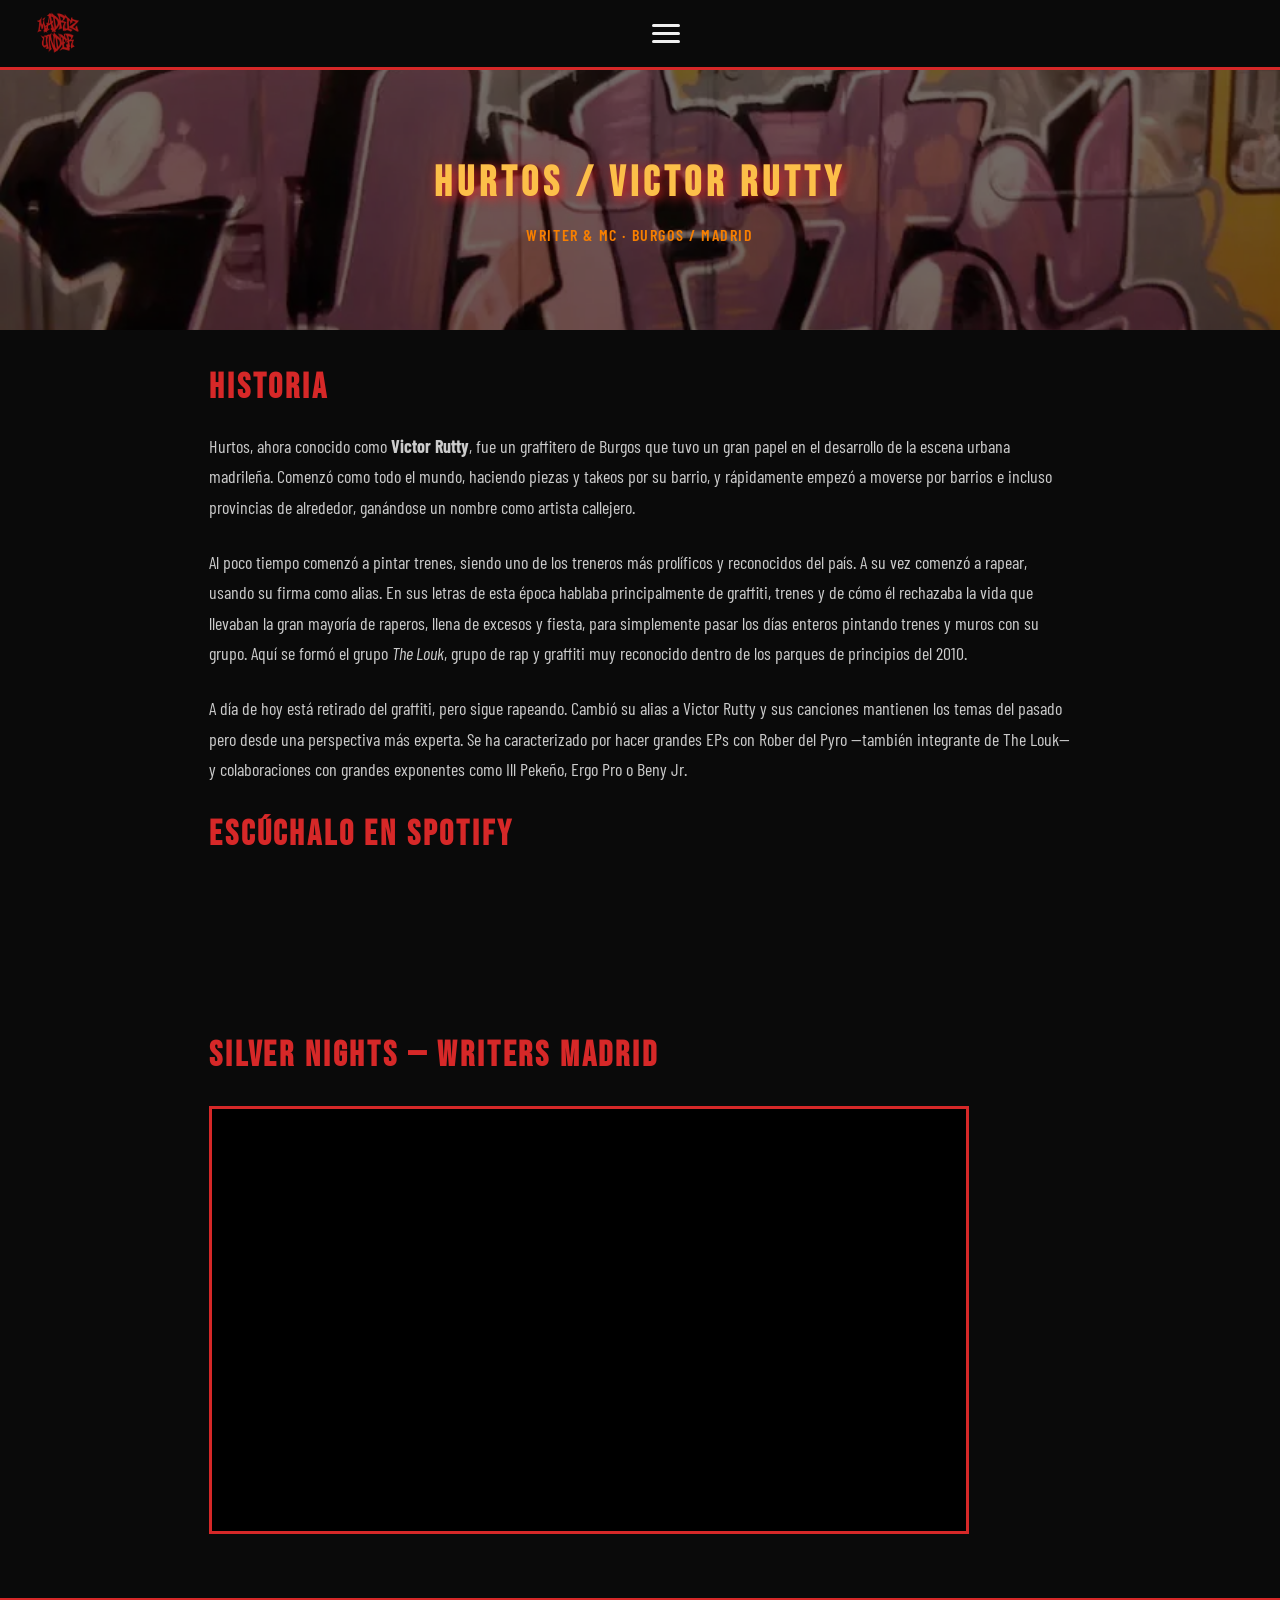
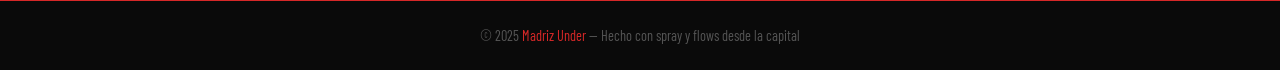
<file: pages/hurtos.html>
<!DOCTYPE html>
<html lang="es">
<head>
  <meta charset="UTF-8"/>
  <meta name="viewport" content="width=device-width, initial-scale=1.0"/>
  <title>Hurtos / Victor Rutty — Madriz Under</title>
  <link rel="stylesheet" href="../css/style.css"/>
</head>
<body>
<header>
  <a class="logo-link" href="../index.html"><img src="../img/LOGO.png" alt="Madriz Under"/></a>
  <button class="hamburger" id="hamburger"><span></span><span></span><span></span></button>
  <nav><ul id="main-nav">
    <li><a href="../index.html">Inicio</a></li>
    <li><a href="artistas.html">Artistas &#9660;</a><div class="dropdown"><a href="al_safir.html">Al Safir</a><a href="sdj_crew.html">SDJ Crew</a><a href="hijos_bastardos.html">Hijos Bastardos</a><a href="hijos_de_la_ruina.html">Hijos de la Ruina</a><a href="gamberros_pro.html">Gamberros Pro</a></div></li>
    <li><a href="merch.html">Merch &#9660;</a><div class="dropdown"><a href="merch.html#al-safir">Al Safir</a><a href="merch.html#sdj-crew">SDJ Crew</a><a href="merch.html#hijos-bastardos">Hijos Bastardos</a><a href="merch.html#hijos-ruina">Hijos de la Ruina</a><a href="merch.html#gamberros">Gamberros Pro</a><a href="merch.html#hurtos">Hurtos</a><a href="merch.html#ruso">Ruso</a><a href="merch.html#sion">Sion</a><a href="merch.html#reyse">Reyse</a><a href="merch.html#karen">Karen</a></div></li>
    <li><a href="graffiti.html">Graffiti &#9660;</a><div class="dropdown"><a href="hurtos.html">Hurtos</a><a href="ruso.html">Ruso</a><a href="sion.html">Sion</a><a href="reyse.html">Reyse</a><a href="karen.html">Karen</a></div></li>
    <li><a href="conz_crew.html">Conz Crew</a></li>
  </ul></nav>
</header>
<main>
  <div class="hero-perfil">
    <img src="../img/HURTOS.webp" alt="Hurtos / Victor Rutty"/>
    <div class="hero-perfil-overlay">
      <h1 class="hero-perfil-title">Hurtos / Victor Rutty</h1>
      <p class="hero-perfil-sub">Writer & MC · Burgos / Madrid</p>
    </div>
  </div>
  <div class="perfil-content animate-slide">
    
    <h2>Historia</h2>
    <p>Hurtos, ahora conocido como <strong>Victor Rutty</strong>, fue un graffitero de Burgos que tuvo un gran papel en el desarrollo de la escena urbana madrileña. Comenzó como todo el mundo, haciendo piezas y takeos por su barrio, y rápidamente empezó a moverse por barrios e incluso provincias de alrededor, ganándose un nombre como artista callejero.</p>
<p>Al poco tiempo comenzó a pintar trenes, siendo uno de los treneros más prolíficos y reconocidos del país. A su vez comenzó a rapear, usando su firma como alias. En sus letras de esta época hablaba principalmente de graffiti, trenes y de cómo él rechazaba la vida que llevaban la gran mayoría de raperos, llena de excesos y fiesta, para simplemente pasar los días enteros pintando trenes y muros con su grupo. Aquí se formó el grupo <em>The Louk</em>, grupo de rap y graffiti muy reconocido dentro de los parques de principios del 2010.</p>
<p>A día de hoy está retirado del graffiti, pero sigue rapeando. Cambió su alias a Victor Rutty y sus canciones mantienen los temas del pasado pero desde una perspectiva más experta. Se ha caracterizado por hacer grandes EPs con Rober del Pyro —también integrante de The Louk— y colaboraciones con grandes exponentes como Ill Pekeño, Ergo Pro o Beny Jr.</p>

    <h2>Escúchalo en Spotify</h2>
    <iframe style="border-radius:12px; width:100%; max-width:660px; height:152px; display:block; margin:0 auto;"
  src="https://open.spotify.com/embed/artist/1IwaBmp25vZN2gxUitGECH?utm_source=generator&theme=0"
  frameBorder="0" allowfullscreen=""
  allow="autoplay; clipboard-write; encrypted-media; fullscreen; picture-in-picture"
  loading="lazy"></iframe>

    <h2>Silver Nights — Writers Madrid</h2>
    <div class="yt-embed-wrap">
  <iframe
    src="https://www.youtube.com/embed/fC2h1LLcuXc?rel=0&modestbranding=1"
    title="Silver Nights"
    frameborder="0"
    allow="accelerometer; autoplay; clipboard-write; encrypted-media; gyroscope; picture-in-picture; web-share"
    allowfullscreen
    loading="lazy">
  </iframe>
</div>

  </div>
</main>
<footer><p>&copy; 2025 <span>Madriz Under</span> — Hecho con spray y flows desde la capital</p></footer>
<script>
  document.getElementById('hamburger').addEventListener('click', function(){
    this.classList.toggle('open');
    document.getElementById('main-nav').classList.toggle('open');
  });
  // Merch slider
  document.querySelectorAll('.merch-slider-inner').forEach(function(track){
    var items = track.querySelectorAll('.ms-item');
    if(!items.length) return;
    var total = items.length, vis = window.innerWidth <= 1299 ? 2 : 3, idx = 0;
    function upd(){
      var w = (track.parentElement.offsetWidth / vis);
      items.forEach(function(el){ el.style.minWidth = w + 'px'; });
      track.style.transform = 'translateX(-' + (idx * w) + 'px)';
    }
    var btn_p = track.parentElement.parentElement.querySelector('.ms-prev');
    var btn_n = track.parentElement.parentElement.querySelector('.ms-next');
    if(btn_p) btn_p.addEventListener('click', function(){ idx = Math.max(0, idx-1); upd(); });
    if(btn_n) btn_n.addEventListener('click', function(){ idx = Math.min(total-vis, idx+1); upd(); });
    upd();
    window.addEventListener('resize', upd);
  });
</script>
</body>
</html>
</file>
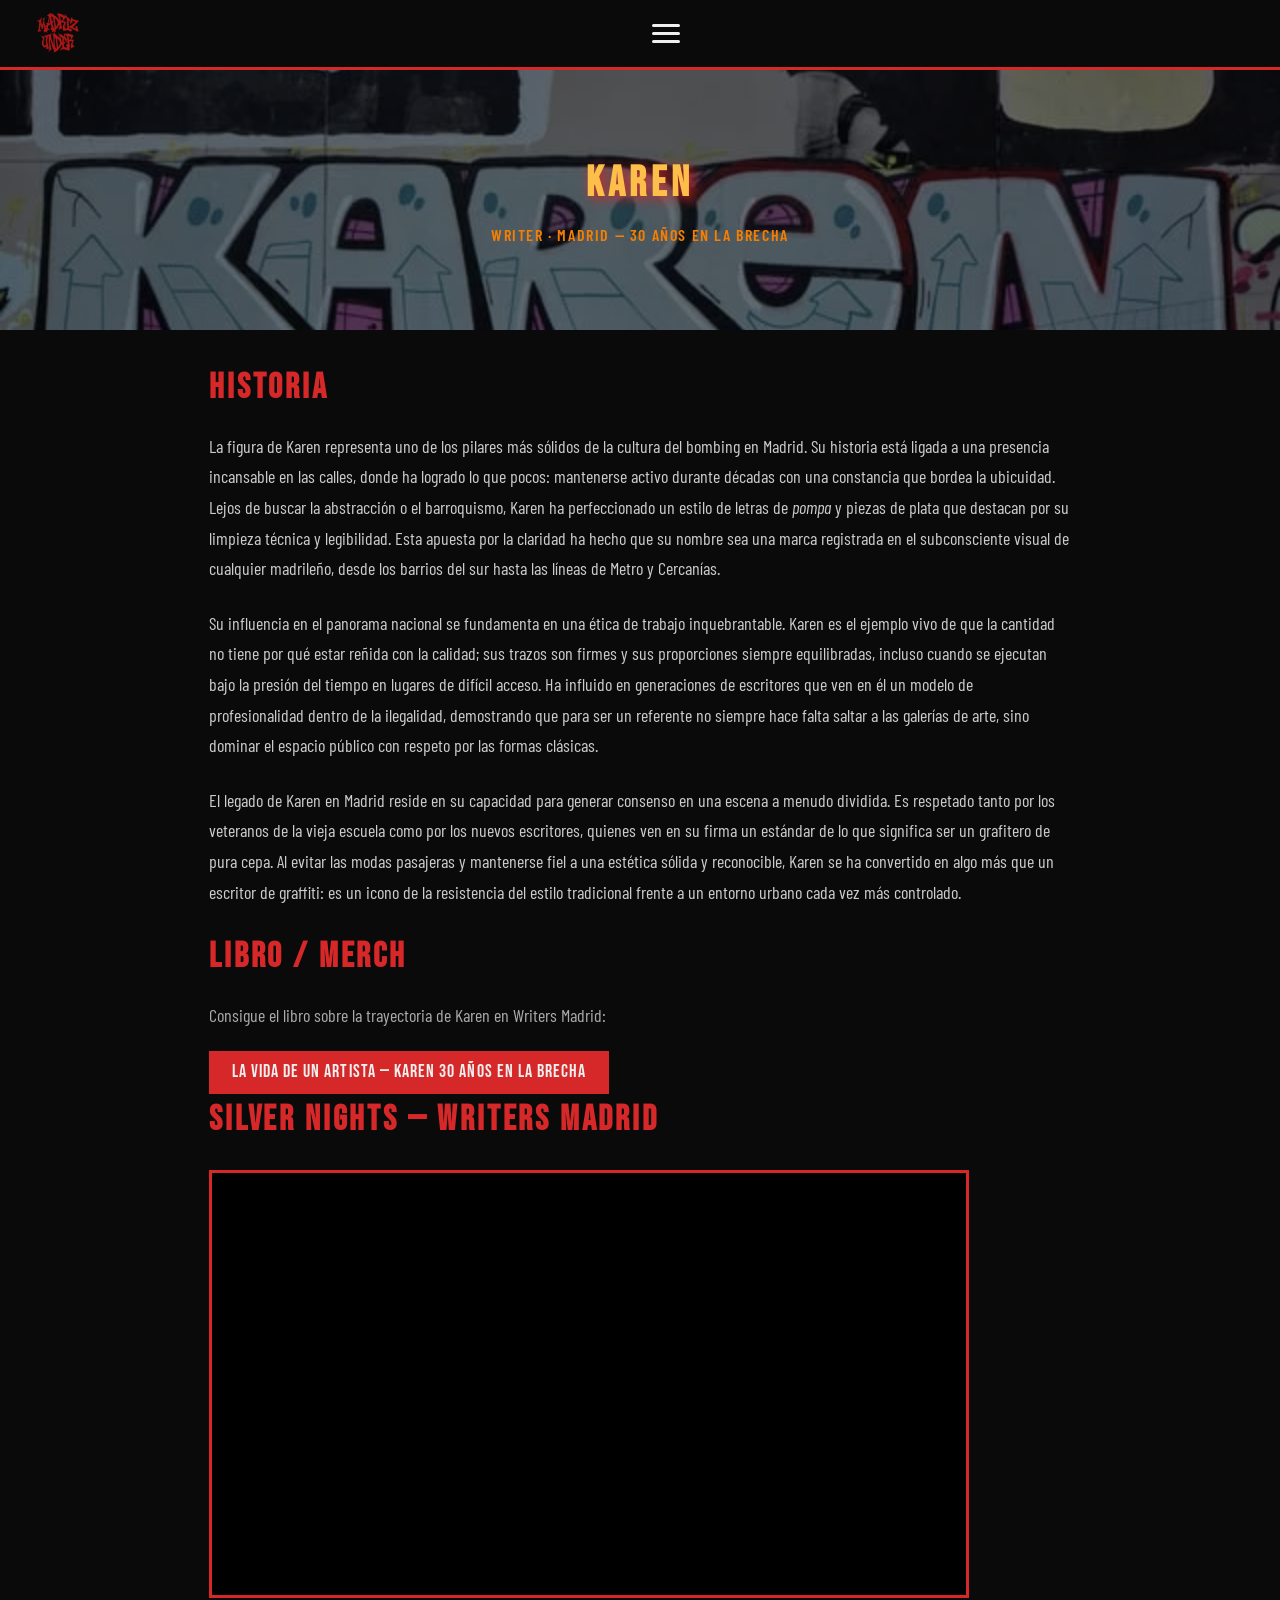
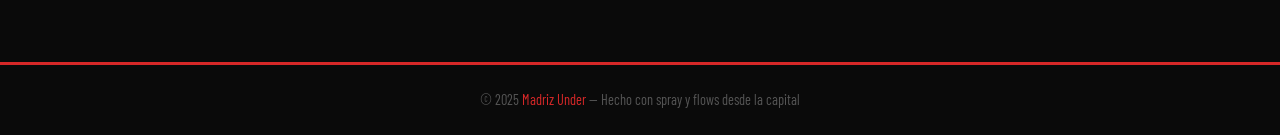
<file: pages/karen.html>
<!DOCTYPE html>
<html lang="es">
<head>
  <meta charset="UTF-8"/>
  <meta name="viewport" content="width=device-width, initial-scale=1.0"/>
  <title>Karen — Madriz Under</title>
  <link rel="stylesheet" href="../css/style.css"/>
</head>
<body>
<header>
  <a class="logo-link" href="../index.html"><img src="../img/LOGO.png" alt="Madriz Under"/></a>
  <button class="hamburger" id="hamburger"><span></span><span></span><span></span></button>
  <nav><ul id="main-nav">
    <li><a href="../index.html">Inicio</a></li>
    <li><a href="artistas.html">Artistas &#9660;</a><div class="dropdown"><a href="al_safir.html">Al Safir</a><a href="sdj_crew.html">SDJ Crew</a><a href="hijos_bastardos.html">Hijos Bastardos</a><a href="hijos_de_la_ruina.html">Hijos de la Ruina</a><a href="gamberros_pro.html">Gamberros Pro</a></div></li>
    <li><a href="merch.html">Merch &#9660;</a><div class="dropdown"><a href="merch.html#al-safir">Al Safir</a><a href="merch.html#sdj-crew">SDJ Crew</a><a href="merch.html#hijos-bastardos">Hijos Bastardos</a><a href="merch.html#hijos-ruina">Hijos de la Ruina</a><a href="merch.html#gamberros">Gamberros Pro</a><a href="merch.html#hurtos">Hurtos</a><a href="merch.html#ruso">Ruso</a><a href="merch.html#sion">Sion</a><a href="merch.html#reyse">Reyse</a><a href="merch.html#karen">Karen</a></div></li>
    <li><a href="graffiti.html">Graffiti &#9660;</a><div class="dropdown"><a href="hurtos.html">Hurtos</a><a href="ruso.html">Ruso</a><a href="sion.html">Sion</a><a href="reyse.html">Reyse</a><a href="karen.html">Karen</a></div></li>
    <li><a href="conz_crew.html">Conz Crew</a></li>
  </ul></nav>
</header>
<main>
  <div class="hero-perfil">
    <img src="../img/KAREN.webp" alt="Karen"/>
    <div class="hero-perfil-overlay">
      <h1 class="hero-perfil-title">Karen</h1>
      <p class="hero-perfil-sub">Writer · Madrid — 30 años en la brecha</p>
    </div>
  </div>
  <div class="perfil-content animate-slide">
    
    <h2>Historia</h2>
    <p>La figura de Karen representa uno de los pilares más sólidos de la cultura del bombing en Madrid. Su historia está ligada a una presencia incansable en las calles, donde ha logrado lo que pocos: mantenerse activo durante décadas con una constancia que bordea la ubicuidad. Lejos de buscar la abstracción o el barroquismo, Karen ha perfeccionado un estilo de letras de <em>pompa</em> y piezas de plata que destacan por su limpieza técnica y legibilidad. Esta apuesta por la claridad ha hecho que su nombre sea una marca registrada en el subconsciente visual de cualquier madrileño, desde los barrios del sur hasta las líneas de Metro y Cercanías.</p>
<p>Su influencia en el panorama nacional se fundamenta en una ética de trabajo inquebrantable. Karen es el ejemplo vivo de que la cantidad no tiene por qué estar reñida con la calidad; sus trazos son firmes y sus proporciones siempre equilibradas, incluso cuando se ejecutan bajo la presión del tiempo en lugares de difícil acceso. Ha influido en generaciones de escritores que ven en él un modelo de profesionalidad dentro de la ilegalidad, demostrando que para ser un referente no siempre hace falta saltar a las galerías de arte, sino dominar el espacio público con respeto por las formas clásicas.</p>
<p>El legado de Karen en Madrid reside en su capacidad para generar consenso en una escena a menudo dividida. Es respetado tanto por los veteranos de la vieja escuela como por los nuevos escritores, quienes ven en su firma un estándar de lo que significa ser un grafitero de pura cepa. Al evitar las modas pasajeras y mantenerse fiel a una estética sólida y reconocible, Karen se ha convertido en algo más que un escritor de graffiti: es un icono de la resistencia del estilo tradicional frente a un entorno urbano cada vez más controlado.</p>

    <h2>Libro / Merch</h2>
    <p style='color:#aaa;margin-bottom:0.8rem'>Consigue el libro sobre la trayectoria de Karen en Writers Madrid:</p>
    <a href="https://www.writersmadrid.es/libros/3359-la-vida-de-un-artista-karen-30-anos-en-la-brecha.html" target="_blank" class="btn-card" style="display:inline-block;margin-top:0.5rem">La vida de un artista — Karen 30 años en la brecha</a>

    <h2>Silver Nights — Writers Madrid</h2>
    <div class="yt-embed-wrap">
  <iframe
    src="https://www.youtube.com/embed/EdPHHfOBSno?rel=0&modestbranding=1"
    title="Silver Nights"
    frameborder="0"
    allow="accelerometer; autoplay; clipboard-write; encrypted-media; gyroscope; picture-in-picture; web-share"
    allowfullscreen
    loading="lazy">
  </iframe>
</div>

  </div>
</main>
<footer><p>&copy; 2025 <span>Madriz Under</span> — Hecho con spray y flows desde la capital</p></footer>
<script>
  document.getElementById('hamburger').addEventListener('click', function(){
    this.classList.toggle('open');
    document.getElementById('main-nav').classList.toggle('open');
  });
  // Merch slider
  document.querySelectorAll('.merch-slider-inner').forEach(function(track){
    var items = track.querySelectorAll('.ms-item');
    if(!items.length) return;
    var total = items.length, vis = window.innerWidth <= 1299 ? 2 : 3, idx = 0;
    function upd(){
      var w = (track.parentElement.offsetWidth / vis);
      items.forEach(function(el){ el.style.minWidth = w + 'px'; });
      track.style.transform = 'translateX(-' + (idx * w) + 'px)';
    }
    var btn_p = track.parentElement.parentElement.querySelector('.ms-prev');
    var btn_n = track.parentElement.parentElement.querySelector('.ms-next');
    if(btn_p) btn_p.addEventListener('click', function(){ idx = Math.max(0, idx-1); upd(); });
    if(btn_n) btn_n.addEventListener('click', function(){ idx = Math.min(total-vis, idx+1); upd(); });
    upd();
    window.addEventListener('resize', upd);
  });
</script>
</body>
</html>
</file>
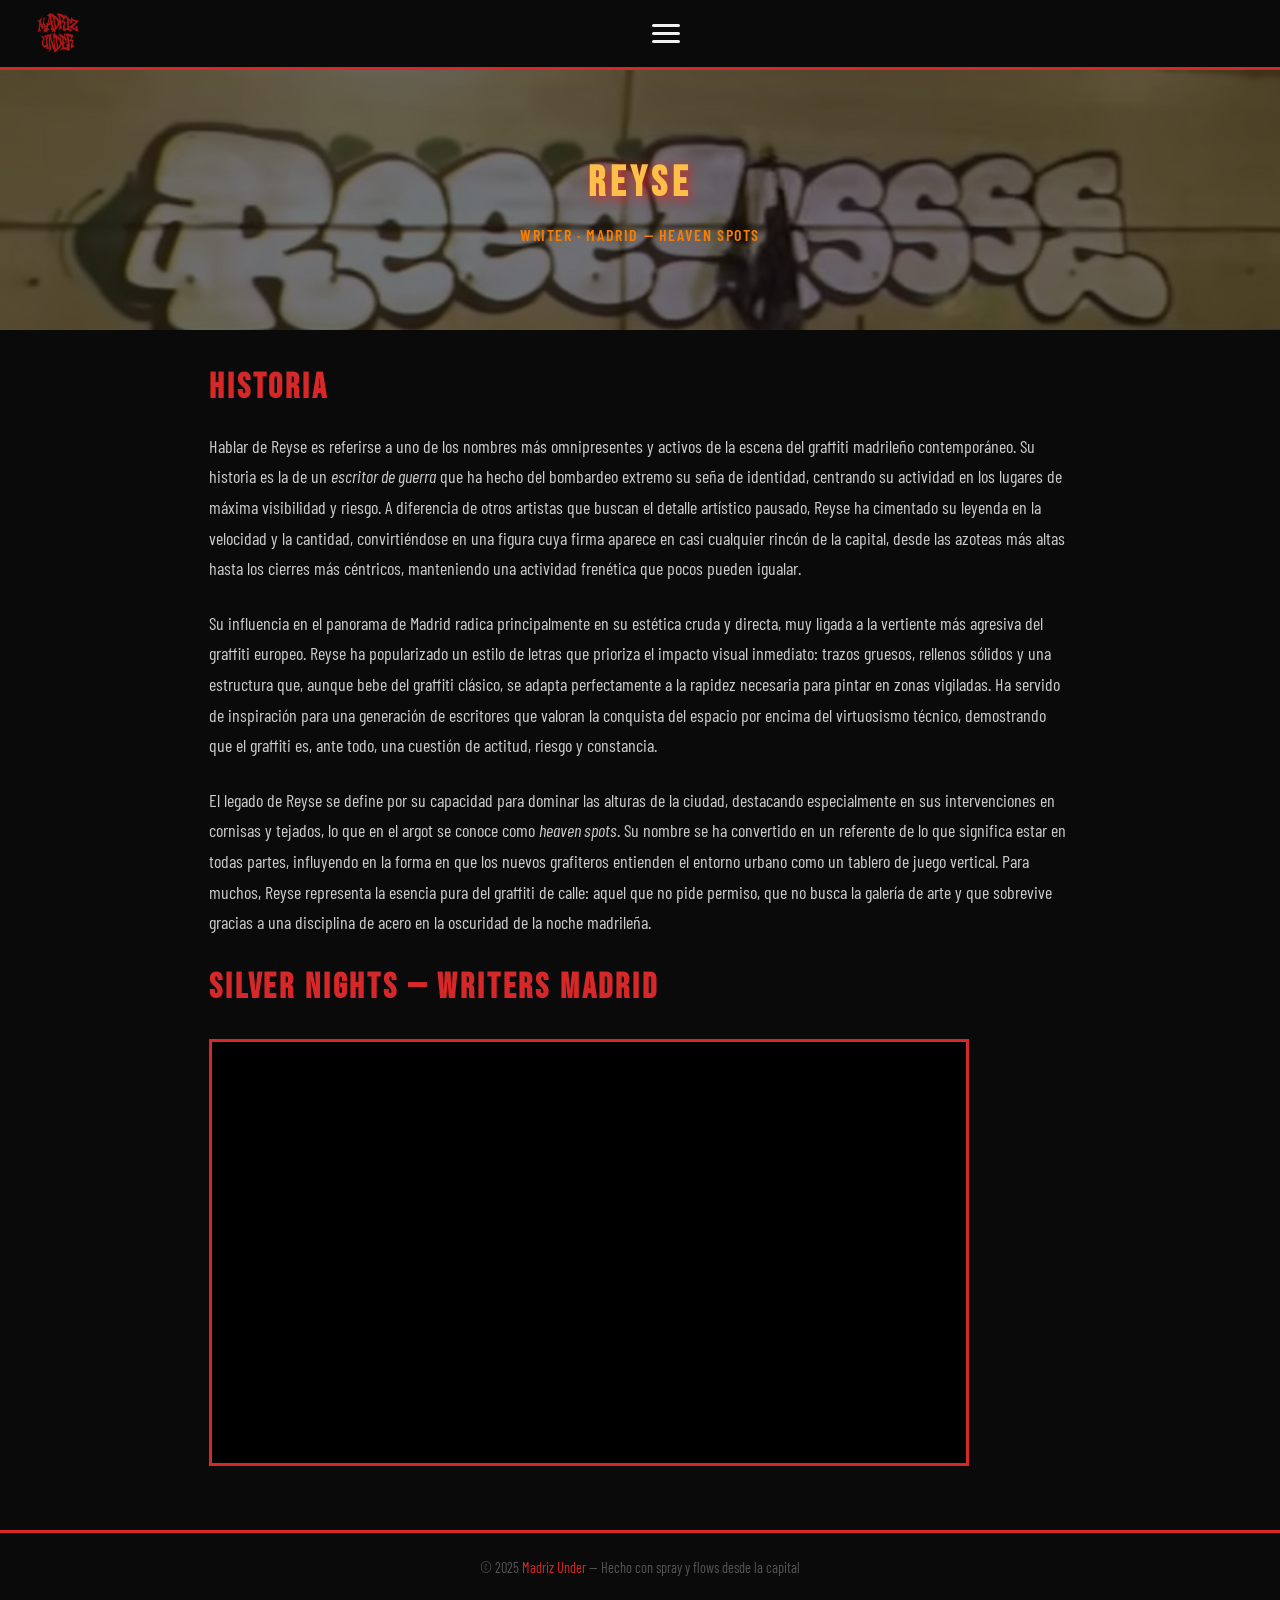
<file: pages/reyse.html>
<!DOCTYPE html>
<html lang="es">
<head>
  <meta charset="UTF-8"/>
  <meta name="viewport" content="width=device-width, initial-scale=1.0"/>
  <title>Reyse — Madriz Under</title>
  <link rel="stylesheet" href="../css/style.css"/>
</head>
<body>
<header>
  <a class="logo-link" href="../index.html"><img src="../img/LOGO.png" alt="Madriz Under"/></a>
  <button class="hamburger" id="hamburger"><span></span><span></span><span></span></button>
  <nav><ul id="main-nav">
    <li><a href="../index.html">Inicio</a></li>
    <li><a href="artistas.html">Artistas &#9660;</a><div class="dropdown"><a href="al_safir.html">Al Safir</a><a href="sdj_crew.html">SDJ Crew</a><a href="hijos_bastardos.html">Hijos Bastardos</a><a href="hijos_de_la_ruina.html">Hijos de la Ruina</a><a href="gamberros_pro.html">Gamberros Pro</a></div></li>
    <li><a href="merch.html">Merch &#9660;</a><div class="dropdown"><a href="merch.html#al-safir">Al Safir</a><a href="merch.html#sdj-crew">SDJ Crew</a><a href="merch.html#hijos-bastardos">Hijos Bastardos</a><a href="merch.html#hijos-ruina">Hijos de la Ruina</a><a href="merch.html#gamberros">Gamberros Pro</a><a href="merch.html#hurtos">Hurtos</a><a href="merch.html#ruso">Ruso</a><a href="merch.html#sion">Sion</a><a href="merch.html#reyse">Reyse</a><a href="merch.html#karen">Karen</a></div></li>
    <li><a href="graffiti.html">Graffiti &#9660;</a><div class="dropdown"><a href="hurtos.html">Hurtos</a><a href="ruso.html">Ruso</a><a href="sion.html">Sion</a><a href="reyse.html">Reyse</a><a href="karen.html">Karen</a></div></li>
    <li><a href="conz_crew.html">Conz Crew</a></li>
  </ul></nav>
</header>
<main>
  <div class="hero-perfil">
    <img src="../img/REYSE.jpg" alt="Reyse"/>
    <div class="hero-perfil-overlay">
      <h1 class="hero-perfil-title">Reyse</h1>
      <p class="hero-perfil-sub">Writer · Madrid — Heaven Spots</p>
    </div>
  </div>
  <div class="perfil-content animate-slide">
    
    <h2>Historia</h2>
    <p>Hablar de Reyse es referirse a uno de los nombres más omnipresentes y activos de la escena del graffiti madrileño contemporáneo. Su historia es la de un <em>escritor de guerra</em> que ha hecho del bombardeo extremo su seña de identidad, centrando su actividad en los lugares de máxima visibilidad y riesgo. A diferencia de otros artistas que buscan el detalle artístico pausado, Reyse ha cimentado su leyenda en la velocidad y la cantidad, convirtiéndose en una figura cuya firma aparece en casi cualquier rincón de la capital, desde las azoteas más altas hasta los cierres más céntricos, manteniendo una actividad frenética que pocos pueden igualar.</p>
<p>Su influencia en el panorama de Madrid radica principalmente en su estética cruda y directa, muy ligada a la vertiente más agresiva del graffiti europeo. Reyse ha popularizado un estilo de letras que prioriza el impacto visual inmediato: trazos gruesos, rellenos sólidos y una estructura que, aunque bebe del graffiti clásico, se adapta perfectamente a la rapidez necesaria para pintar en zonas vigiladas. Ha servido de inspiración para una generación de escritores que valoran la conquista del espacio por encima del virtuosismo técnico, demostrando que el graffiti es, ante todo, una cuestión de actitud, riesgo y constancia.</p>
<p>El legado de Reyse se define por su capacidad para dominar las alturas de la ciudad, destacando especialmente en sus intervenciones en cornisas y tejados, lo que en el argot se conoce como <em>heaven spots</em>. Su nombre se ha convertido en un referente de lo que significa estar en todas partes, influyendo en la forma en que los nuevos grafiteros entienden el entorno urbano como un tablero de juego vertical. Para muchos, Reyse representa la esencia pura del graffiti de calle: aquel que no pide permiso, que no busca la galería de arte y que sobrevive gracias a una disciplina de acero en la oscuridad de la noche madrileña.</p>

    <h2>Silver Nights — Writers Madrid</h2>
    <div class="yt-embed-wrap">
  <iframe
    src="https://www.youtube.com/embed/74ZcUHL2BKA?rel=0&modestbranding=1"
    title="Silver Nights"
    frameborder="0"
    allow="accelerometer; autoplay; clipboard-write; encrypted-media; gyroscope; picture-in-picture; web-share"
    allowfullscreen
    loading="lazy">
  </iframe>
</div>

  </div>
</main>
<footer><p>&copy; 2025 <span>Madriz Under</span> — Hecho con spray y flows desde la capital</p></footer>
<script>
  document.getElementById('hamburger').addEventListener('click', function(){
    this.classList.toggle('open');
    document.getElementById('main-nav').classList.toggle('open');
  });
  // Merch slider
  document.querySelectorAll('.merch-slider-inner').forEach(function(track){
    var items = track.querySelectorAll('.ms-item');
    if(!items.length) return;
    var total = items.length, vis = window.innerWidth <= 1299 ? 2 : 3, idx = 0;
    function upd(){
      var w = (track.parentElement.offsetWidth / vis);
      items.forEach(function(el){ el.style.minWidth = w + 'px'; });
      track.style.transform = 'translateX(-' + (idx * w) + 'px)';
    }
    var btn_p = track.parentElement.parentElement.querySelector('.ms-prev');
    var btn_n = track.parentElement.parentElement.querySelector('.ms-next');
    if(btn_p) btn_p.addEventListener('click', function(){ idx = Math.max(0, idx-1); upd(); });
    if(btn_n) btn_n.addEventListener('click', function(){ idx = Math.min(total-vis, idx+1); upd(); });
    upd();
    window.addEventListener('resize', upd);
  });
</script>
</body>
</html>
</file>
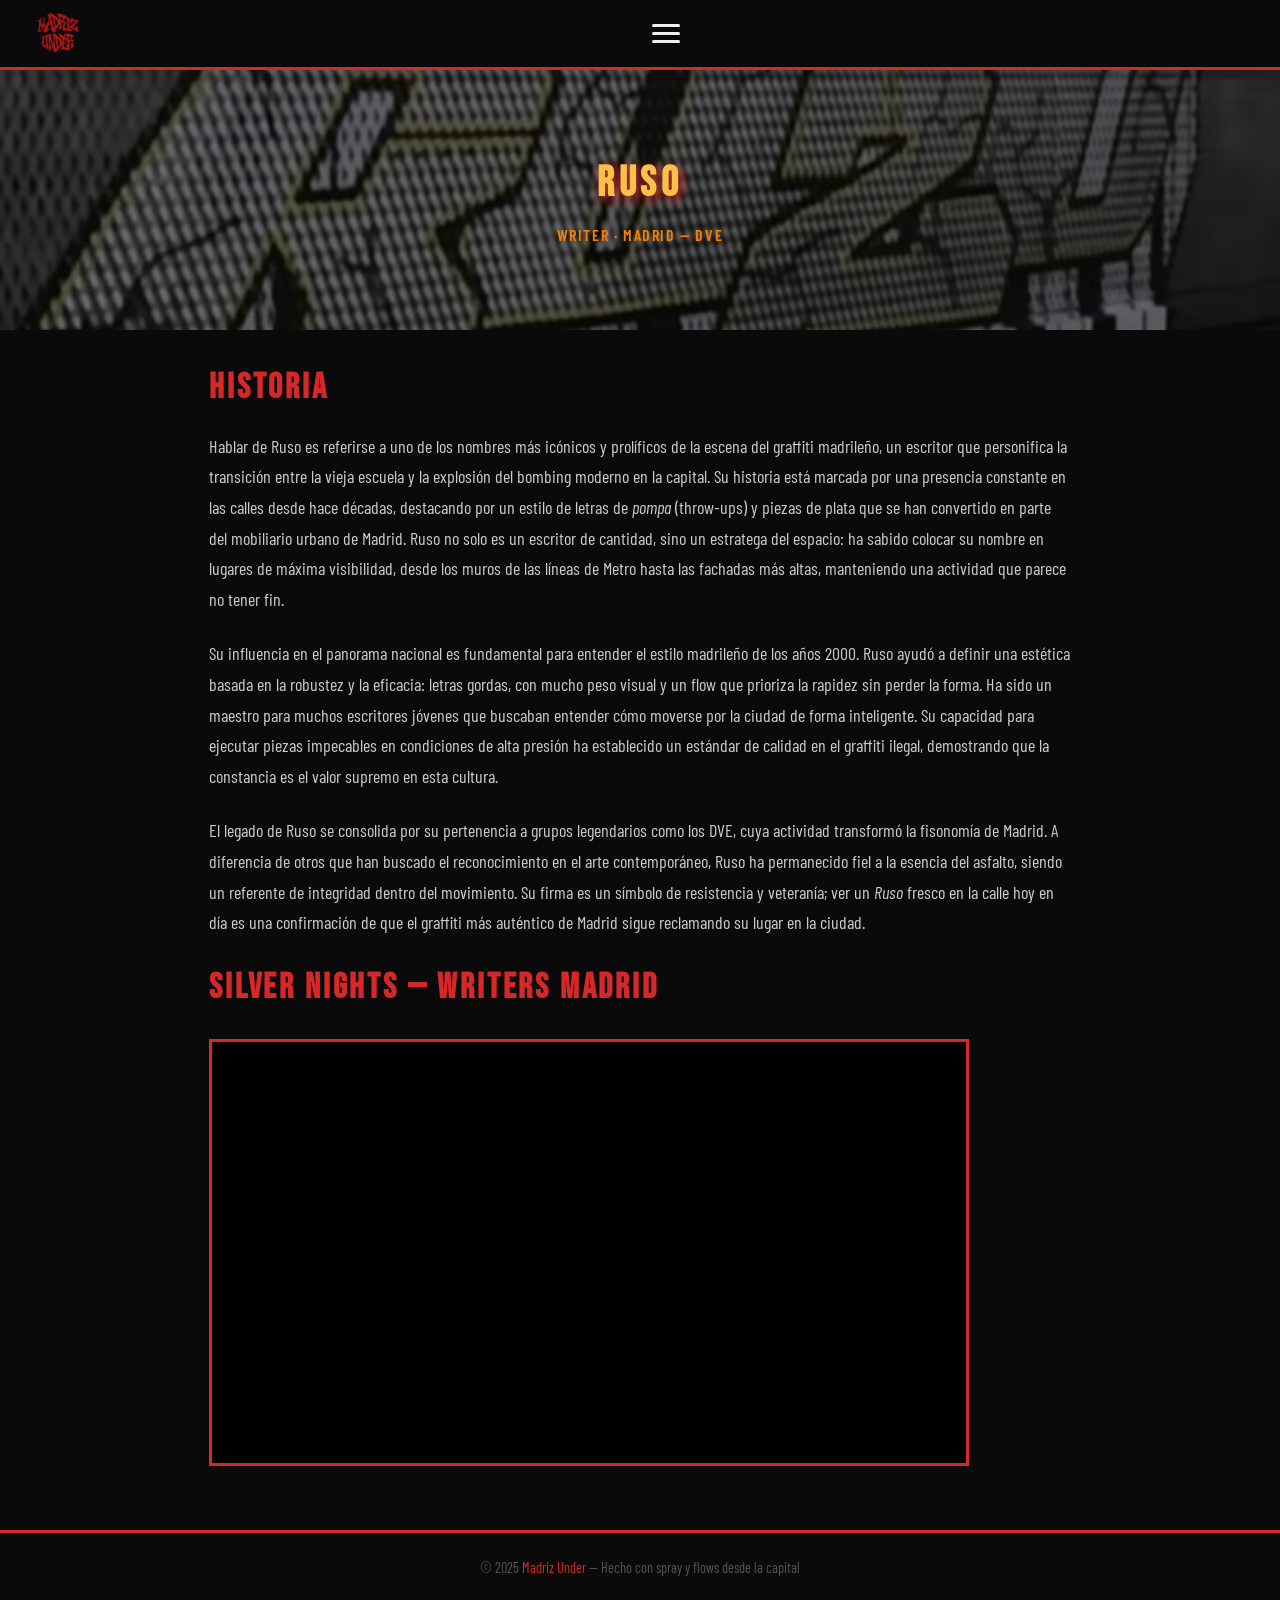
<file: pages/ruso.html>
<!DOCTYPE html>
<html lang="es">
<head>
  <meta charset="UTF-8"/>
  <meta name="viewport" content="width=device-width, initial-scale=1.0"/>
  <title>Ruso — Madriz Under</title>
  <link rel="stylesheet" href="../css/style.css"/>
</head>
<body>
<header>
  <a class="logo-link" href="../index.html"><img src="../img/LOGO.png" alt="Madriz Under"/></a>
  <button class="hamburger" id="hamburger"><span></span><span></span><span></span></button>
  <nav><ul id="main-nav">
    <li><a href="../index.html">Inicio</a></li>
    <li><a href="artistas.html">Artistas &#9660;</a><div class="dropdown"><a href="al_safir.html">Al Safir</a><a href="sdj_crew.html">SDJ Crew</a><a href="hijos_bastardos.html">Hijos Bastardos</a><a href="hijos_de_la_ruina.html">Hijos de la Ruina</a><a href="gamberros_pro.html">Gamberros Pro</a></div></li>
    <li><a href="merch.html">Merch &#9660;</a><div class="dropdown"><a href="merch.html#al-safir">Al Safir</a><a href="merch.html#sdj-crew">SDJ Crew</a><a href="merch.html#hijos-bastardos">Hijos Bastardos</a><a href="merch.html#hijos-ruina">Hijos de la Ruina</a><a href="merch.html#gamberros">Gamberros Pro</a><a href="merch.html#hurtos">Hurtos</a><a href="merch.html#ruso">Ruso</a><a href="merch.html#sion">Sion</a><a href="merch.html#reyse">Reyse</a><a href="merch.html#karen">Karen</a></div></li>
    <li><a href="graffiti.html">Graffiti &#9660;</a><div class="dropdown"><a href="hurtos.html">Hurtos</a><a href="ruso.html">Ruso</a><a href="sion.html">Sion</a><a href="reyse.html">Reyse</a><a href="karen.html">Karen</a></div></li>
    <li><a href="conz_crew.html">Conz Crew</a></li>
  </ul></nav>
</header>
<main>
  <div class="hero-perfil">
    <img src="../img/RUSO.jpg" alt="Ruso"/>
    <div class="hero-perfil-overlay">
      <h1 class="hero-perfil-title">Ruso</h1>
      <p class="hero-perfil-sub">Writer · Madrid — DVE</p>
    </div>
  </div>
  <div class="perfil-content animate-slide">
    
    <h2>Historia</h2>
    <p>Hablar de Ruso es referirse a uno de los nombres más icónicos y prolíficos de la escena del graffiti madrileño, un escritor que personifica la transición entre la vieja escuela y la explosión del bombing moderno en la capital. Su historia está marcada por una presencia constante en las calles desde hace décadas, destacando por un estilo de letras de <em>pompa</em> (throw-ups) y piezas de plata que se han convertido en parte del mobiliario urbano de Madrid. Ruso no solo es un escritor de cantidad, sino un estratega del espacio: ha sabido colocar su nombre en lugares de máxima visibilidad, desde los muros de las líneas de Metro hasta las fachadas más altas, manteniendo una actividad que parece no tener fin.</p>
<p>Su influencia en el panorama nacional es fundamental para entender el estilo madrileño de los años 2000. Ruso ayudó a definir una estética basada en la robustez y la eficacia: letras gordas, con mucho peso visual y un flow que prioriza la rapidez sin perder la forma. Ha sido un maestro para muchos escritores jóvenes que buscaban entender cómo moverse por la ciudad de forma inteligente. Su capacidad para ejecutar piezas impecables en condiciones de alta presión ha establecido un estándar de calidad en el graffiti ilegal, demostrando que la constancia es el valor supremo en esta cultura.</p>
<p>El legado de Ruso se consolida por su pertenencia a grupos legendarios como los DVE, cuya actividad transformó la fisonomía de Madrid. A diferencia de otros que han buscado el reconocimiento en el arte contemporáneo, Ruso ha permanecido fiel a la esencia del asfalto, siendo un referente de integridad dentro del movimiento. Su firma es un símbolo de resistencia y veteranía; ver un <em>Ruso</em> fresco en la calle hoy en día es una confirmación de que el graffiti más auténtico de Madrid sigue reclamando su lugar en la ciudad.</p>

    <h2>Silver Nights — Writers Madrid</h2>
    <div class="yt-embed-wrap">
  <iframe
    src="https://www.youtube.com/embed/9qs3LVB0iWw?rel=0&modestbranding=1"
    title="Silver Nights"
    frameborder="0"
    allow="accelerometer; autoplay; clipboard-write; encrypted-media; gyroscope; picture-in-picture; web-share"
    allowfullscreen
    loading="lazy">
  </iframe>
</div>

  </div>
</main>
<footer><p>&copy; 2025 <span>Madriz Under</span> — Hecho con spray y flows desde la capital</p></footer>
<script>
  document.getElementById('hamburger').addEventListener('click', function(){
    this.classList.toggle('open');
    document.getElementById('main-nav').classList.toggle('open');
  });
  // Merch slider
  document.querySelectorAll('.merch-slider-inner').forEach(function(track){
    var items = track.querySelectorAll('.ms-item');
    if(!items.length) return;
    var total = items.length, vis = window.innerWidth <= 1299 ? 2 : 3, idx = 0;
    function upd(){
      var w = (track.parentElement.offsetWidth / vis);
      items.forEach(function(el){ el.style.minWidth = w + 'px'; });
      track.style.transform = 'translateX(-' + (idx * w) + 'px)';
    }
    var btn_p = track.parentElement.parentElement.querySelector('.ms-prev');
    var btn_n = track.parentElement.parentElement.querySelector('.ms-next');
    if(btn_p) btn_p.addEventListener('click', function(){ idx = Math.max(0, idx-1); upd(); });
    if(btn_n) btn_n.addEventListener('click', function(){ idx = Math.min(total-vis, idx+1); upd(); });
    upd();
    window.addEventListener('resize', upd);
  });
</script>
</body>
</html>
</file>
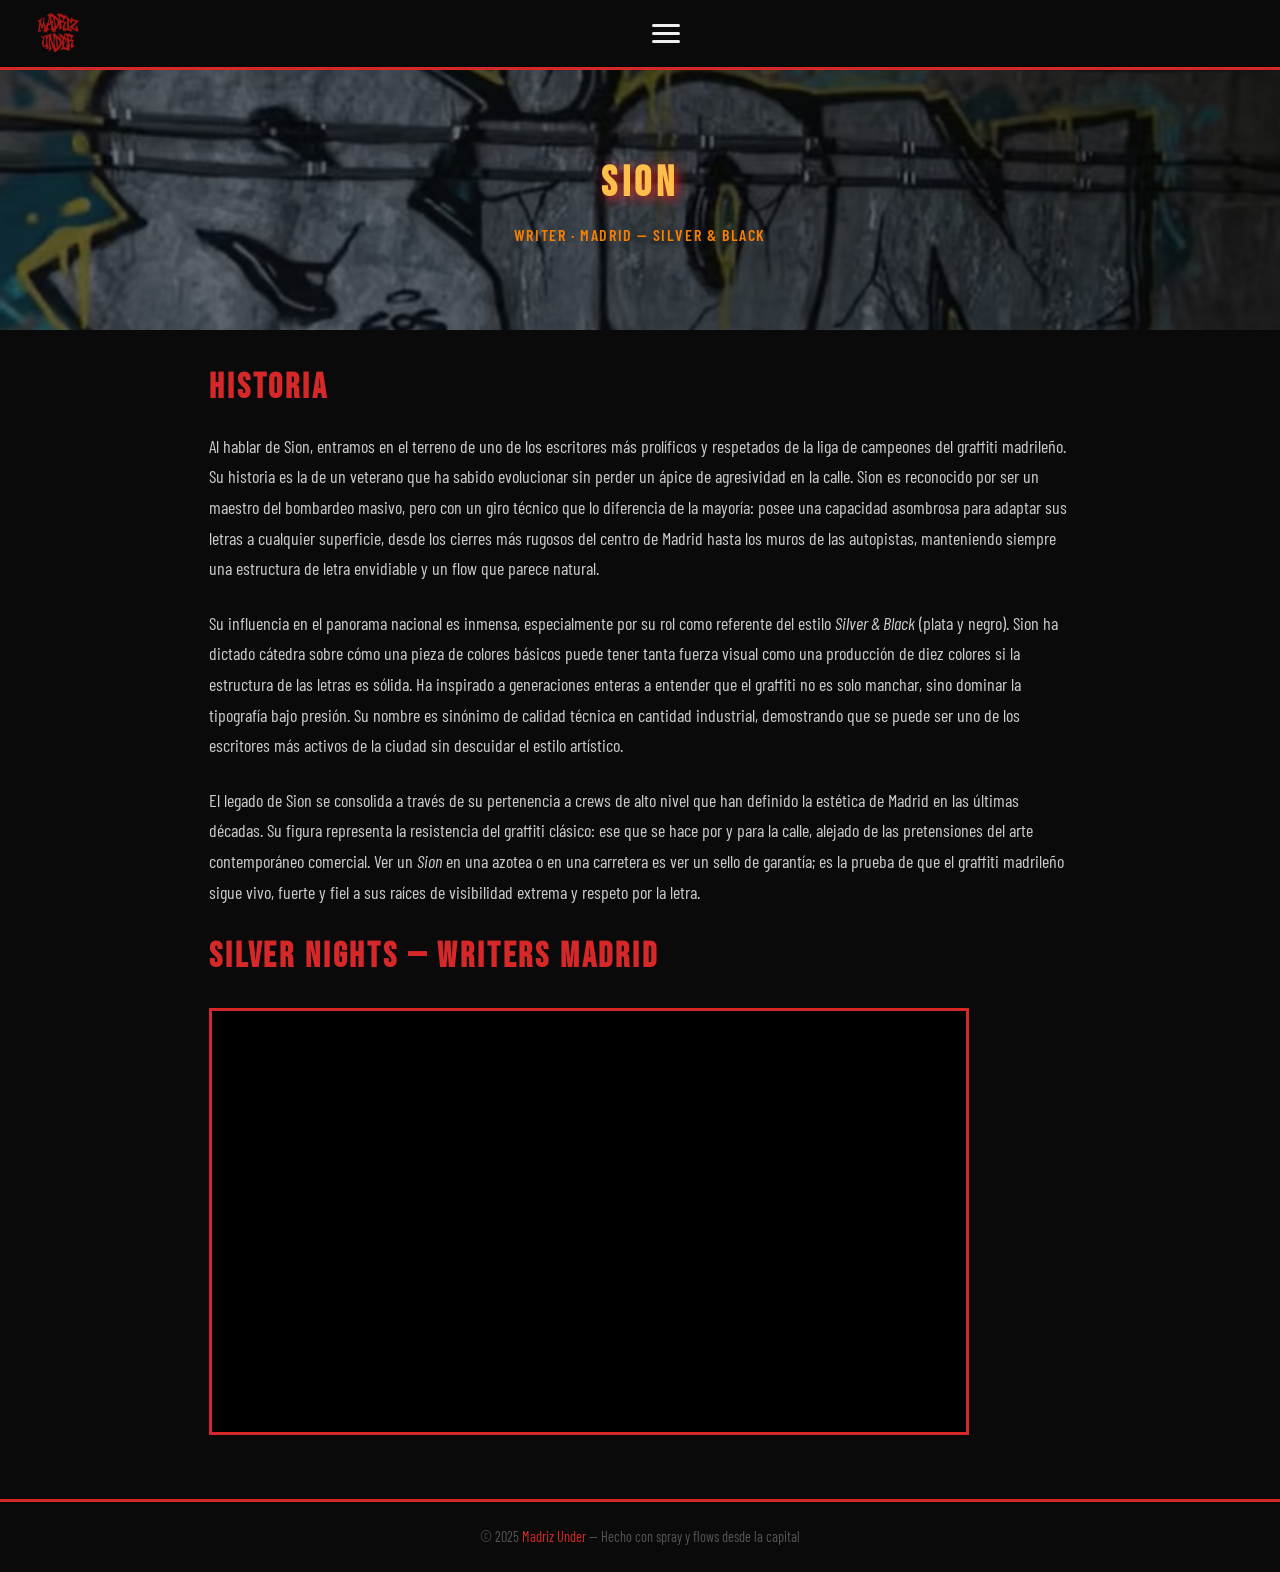
<file: pages/sion.html>
<!DOCTYPE html>
<html lang="es">
<head>
  <meta charset="UTF-8"/>
  <meta name="viewport" content="width=device-width, initial-scale=1.0"/>
  <title>Sion — Madriz Under</title>
  <link rel="stylesheet" href="../css/style.css"/>
</head>
<body>
<header>
  <a class="logo-link" href="../index.html"><img src="../img/LOGO.png" alt="Madriz Under"/></a>
  <button class="hamburger" id="hamburger"><span></span><span></span><span></span></button>
  <nav><ul id="main-nav">
    <li><a href="../index.html">Inicio</a></li>
    <li><a href="artistas.html">Artistas &#9660;</a><div class="dropdown"><a href="al_safir.html">Al Safir</a><a href="sdj_crew.html">SDJ Crew</a><a href="hijos_bastardos.html">Hijos Bastardos</a><a href="hijos_de_la_ruina.html">Hijos de la Ruina</a><a href="gamberros_pro.html">Gamberros Pro</a></div></li>
    <li><a href="merch.html">Merch &#9660;</a><div class="dropdown"><a href="merch.html#al-safir">Al Safir</a><a href="merch.html#sdj-crew">SDJ Crew</a><a href="merch.html#hijos-bastardos">Hijos Bastardos</a><a href="merch.html#hijos-ruina">Hijos de la Ruina</a><a href="merch.html#gamberros">Gamberros Pro</a><a href="merch.html#hurtos">Hurtos</a><a href="merch.html#ruso">Ruso</a><a href="merch.html#sion">Sion</a><a href="merch.html#reyse">Reyse</a><a href="merch.html#karen">Karen</a></div></li>
    <li><a href="graffiti.html">Graffiti &#9660;</a><div class="dropdown"><a href="hurtos.html">Hurtos</a><a href="ruso.html">Ruso</a><a href="sion.html">Sion</a><a href="reyse.html">Reyse</a><a href="karen.html">Karen</a></div></li>
    <li><a href="conz_crew.html">Conz Crew</a></li>
  </ul></nav>
</header>
<main>
  <div class="hero-perfil">
    <img src="../img/SION.jpg" alt="Sion"/>
    <div class="hero-perfil-overlay">
      <h1 class="hero-perfil-title">Sion</h1>
      <p class="hero-perfil-sub">Writer · Madrid — Silver & Black</p>
    </div>
  </div>
  <div class="perfil-content animate-slide">
    
    <h2>Historia</h2>
    <p>Al hablar de Sion, entramos en el terreno de uno de los escritores más prolíficos y respetados de la liga de campeones del graffiti madrileño. Su historia es la de un veterano que ha sabido evolucionar sin perder un ápice de agresividad en la calle. Sion es reconocido por ser un maestro del bombardeo masivo, pero con un giro técnico que lo diferencia de la mayoría: posee una capacidad asombrosa para adaptar sus letras a cualquier superficie, desde los cierres más rugosos del centro de Madrid hasta los muros de las autopistas, manteniendo siempre una estructura de letra envidiable y un flow que parece natural.</p>
<p>Su influencia en el panorama nacional es inmensa, especialmente por su rol como referente del estilo <em>Silver &amp; Black</em> (plata y negro). Sion ha dictado cátedra sobre cómo una pieza de colores básicos puede tener tanta fuerza visual como una producción de diez colores si la estructura de las letras es sólida. Ha inspirado a generaciones enteras a entender que el graffiti no es solo manchar, sino dominar la tipografía bajo presión. Su nombre es sinónimo de calidad técnica en cantidad industrial, demostrando que se puede ser uno de los escritores más activos de la ciudad sin descuidar el estilo artístico.</p>
<p>El legado de Sion se consolida a través de su pertenencia a crews de alto nivel que han definido la estética de Madrid en las últimas décadas. Su figura representa la resistencia del graffiti clásico: ese que se hace por y para la calle, alejado de las pretensiones del arte contemporáneo comercial. Ver un <em>Sion</em> en una azotea o en una carretera es ver un sello de garantía; es la prueba de que el graffiti madrileño sigue vivo, fuerte y fiel a sus raíces de visibilidad extrema y respeto por la letra.</p>

    <h2>Silver Nights — Writers Madrid</h2>
    <div class="yt-embed-wrap">
  <iframe
    src="https://www.youtube.com/embed/3vzq-0R5RFg?rel=0&modestbranding=1"
    title="Silver Nights"
    frameborder="0"
    allow="accelerometer; autoplay; clipboard-write; encrypted-media; gyroscope; picture-in-picture; web-share"
    allowfullscreen
    loading="lazy">
  </iframe>
</div>

  </div>
</main>
<footer><p>&copy; 2025 <span>Madriz Under</span> — Hecho con spray y flows desde la capital</p></footer>
<script>
  document.getElementById('hamburger').addEventListener('click', function(){
    this.classList.toggle('open');
    document.getElementById('main-nav').classList.toggle('open');
  });
  // Merch slider
  document.querySelectorAll('.merch-slider-inner').forEach(function(track){
    var items = track.querySelectorAll('.ms-item');
    if(!items.length) return;
    var total = items.length, vis = window.innerWidth <= 1299 ? 2 : 3, idx = 0;
    function upd(){
      var w = (track.parentElement.offsetWidth / vis);
      items.forEach(function(el){ el.style.minWidth = w + 'px'; });
      track.style.transform = 'translateX(-' + (idx * w) + 'px)';
    }
    var btn_p = track.parentElement.parentElement.querySelector('.ms-prev');
    var btn_n = track.parentElement.parentElement.querySelector('.ms-next');
    if(btn_p) btn_p.addEventListener('click', function(){ idx = Math.max(0, idx-1); upd(); });
    if(btn_n) btn_n.addEventListener('click', function(){ idx = Math.min(total-vis, idx+1); upd(); });
    upd();
    window.addEventListener('resize', upd);
  });
</script>
</body>
</html>
</file>
<file: css/style.css>
/* =============================================
   MADRIZ UNDER — CSS Global
   Paleta: Negro #0a0a0a, Rojo #d62828, Naranja #f77f00,
           Crema #fcbf49, Gris oscuro #1a1a1a
   Tipografía: Bebas Neue (display) + Barlow Condensed (body)
   ============================================= */

@import url('https://fonts.googleapis.com/css2?family=Bebas+Neue&family=Barlow+Condensed:wght@300;400;600;700&display=swap');

/* ---- VARIABLES ---- */
:root {
  --negro: #0a0a0a;
  --gris-oscuro: #1a1a1a;
  --gris-medio: #2d2d2d;
  --rojo: #d62828;
  --rojo-oscuro: #a01010;
  --naranja: #f77f00;
  --crema: #fcbf49;
  --blanco: #f0f0f0;
  --font-display: 'Bebas Neue', sans-serif;
  --font-body: 'Barlow Condensed', sans-serif;
}

/* ---- RESET ---- */
*, *::before, *::after { box-sizing: border-box; margin: 0; padding: 0; }
html { scroll-behavior: smooth; }
body {
  background-color: var(--negro);
  color: var(--blanco);
  font-family: var(--font-body);
  font-size: 18px;
  line-height: 1.5;
  min-height: 100vh;
}
a { color: inherit; text-decoration: none; }
img { display: block; max-width: 100%; }

/* ---- HEADER / NAV ---- */
header {
  background: var(--negro);
  border-bottom: 3px solid var(--rojo);
  position: sticky;
  top: 0;
  z-index: 1000;
  padding: 0 2rem;
  display: flex;
  align-items: center;
  justify-content: space-between;
  height: 70px;
}
.logo-link img { height: 52px; width: auto; }
nav { position: relative; }
nav ul { list-style: none; display: flex; gap: 0; }
nav ul li { position: relative; }
nav ul li > a {
  display: block;
  padding: 0 1.4rem;
  height: 70px;
  line-height: 70px;
  font-family: var(--font-display);
  font-size: 1.25rem;
  letter-spacing: 0.06em;
  color: var(--blanco);
  transition: color 0.2s, background 0.2s;
  text-transform: uppercase;
}
nav ul li > a:hover, nav ul li > a.active {
  color: var(--crema);
  background: var(--gris-oscuro);
}
/* Dropdown */
nav ul li .dropdown {
  display: none;
  position: absolute;
  top: 70px; left: 0;
  background: var(--gris-oscuro);
  border-top: 3px solid var(--naranja);
  min-width: 200px;
  flex-direction: column;
  z-index: 999;
}
nav ul li:hover .dropdown { display: flex; }
nav ul li .dropdown a {
  padding: 0.7rem 1.4rem;
  height: auto;
  line-height: 1.4;
  font-family: var(--font-body);
  font-size: 1rem;
  font-weight: 600;
  letter-spacing: 0.04em;
  text-transform: uppercase;
  border-bottom: 1px solid var(--gris-medio);
  transition: color 0.2s, background 0.2s;
}
nav ul li .dropdown a:hover {
  background: var(--rojo);
  color: var(--crema);
}

/* Hamburger */
.hamburger {
  display: none;
  flex-direction: column;
  gap: 5px;
  cursor: pointer;
  background: none;
  border: none;
  padding: 6px;
}
.hamburger span {
  display: block;
  width: 28px; height: 3px;
  background: var(--blanco);
  border-radius: 2px;
  transition: transform 0.3s, opacity 0.3s;
}
.hamburger.open span:nth-child(1) { transform: translateY(8px) rotate(45deg); }
.hamburger.open span:nth-child(2) { opacity: 0; }
.hamburger.open span:nth-child(3) { transform: translateY(-8px) rotate(-45deg); }

/* ---- MAIN CONTENT ---- */
main { min-height: calc(100vh - 70px - 80px); }

/* ---- SECTION TITLES ---- */
.section-title {
  font-family: var(--font-display);
  font-size: 3rem;
  letter-spacing: 0.08em;
  color: var(--crema);
  text-align: center;
  padding: 3rem 0 1.5rem;
  text-transform: uppercase;
  position: relative;
}
.section-title::after {
  content: '';
  display: block;
  width: 80px; height: 4px;
  background: var(--rojo);
  margin: 0.6rem auto 0;
}

/* ---- SLIDER ---- */
.slider-section { padding: 2rem 0; }
.slider-container {
  position: relative;
  width: 100%;
  overflow: hidden;
}
.slider-track {
  display: flex;
  transition: transform 0.6s cubic-bezier(0.25, 0.46, 0.45, 0.94);
}
.slide {
  min-width: 100%;
  position: relative;
  cursor: pointer;
}
.slide img {
  width: 100%;
  height: 480px;
  object-fit: cover;
  filter: brightness(0.7);
  transition: filter 0.4s;
}
.slide:hover img { filter: brightness(0.9) saturate(1.2); }
.slide-overlay {
  position: absolute;
  bottom: 0; left: 0; right: 0;
  background: linear-gradient(transparent, rgba(10,10,10,0.9));
  padding: 2rem;
}
.slide-title {
  font-family: var(--font-display);
  font-size: 2.8rem;
  color: var(--crema);
  letter-spacing: 0.1em;
  text-transform: uppercase;
  text-shadow: 2px 2px 8px rgba(0,0,0,0.8);
}
/* Slider controls */
.slider-btn {
  position: absolute;
  top: 50%; transform: translateY(-50%);
  background: rgba(214,40,40,0.8);
  border: none;
  color: var(--blanco);
  font-size: 2rem;
  width: 50px; height: 50px;
  cursor: pointer;
  z-index: 10;
  transition: background 0.2s;
  font-family: var(--font-display);
}
.slider-btn:hover { background: var(--naranja); }
.slider-btn.prev { left: 1rem; }
.slider-btn.next { right: 1rem; }
.slider-dots {
  display: flex;
  justify-content: center;
  gap: 0.6rem;
  padding: 1rem 0;
}
.slider-dot {
  width: 12px; height: 12px;
  border-radius: 50%;
  background: var(--gris-medio);
  border: 2px solid var(--rojo);
  cursor: pointer;
  transition: background 0.2s;
}
.slider-dot.active { background: var(--rojo); }

/* ---- CARDS GRID ---- */
.cards-grid {
  display: grid;
  grid-template-columns: repeat(auto-fill, minmax(280px, 1fr));
  gap: 2rem;
  padding: 2rem 3rem 4rem;
}
.card {
  background: var(--gris-oscuro);
  border: 2px solid var(--gris-medio);
  overflow: hidden;
  transition: border-color 0.3s, transform 0.3s;
  position: relative;
}
.card:hover {
  border-color: var(--rojo);
  transform: translateY(-6px);
}
.card img {
  width: 100%;
  height: 220px;
  object-fit: cover;
  transition: filter 0.3s, transform 0.3s;
}
.card:hover img { filter: brightness(0.8) saturate(1.3); transform: scale(1.04); }
.card-body { padding: 1.2rem; }
.card-title {
  font-family: var(--font-display);
  font-size: 1.6rem;
  color: var(--crema);
  letter-spacing: 0.06em;
}
.card-sub {
  font-size: 0.95rem;
  color: var(--naranja);
  font-weight: 600;
  text-transform: uppercase;
  letter-spacing: 0.04em;
}
.card-desc { margin-top: 0.5rem; font-size: 0.95rem; color: #aaa; }
.btn-card {
  display: inline-block;
  margin-top: 1rem;
  padding: 0.5rem 1.4rem;
  background: var(--rojo);
  color: var(--blanco);
  font-family: var(--font-display);
  font-size: 1.1rem;
  letter-spacing: 0.06em;
  transition: background 0.2s, color 0.2s;
  text-transform: uppercase;
}
.btn-card:hover { background: var(--naranja); color: var(--negro); }

/* ---- HERO PERFIL ---- */
.hero-perfil {
  position: relative;
  width: 100%;
  height: 380px;
  overflow: hidden;
}
.hero-perfil img {
  width: 100%; height: 100%;
  object-fit: cover;
  filter: brightness(0.45) saturate(0.8);
}
.hero-perfil-overlay {
  position: absolute;
  inset: 0;
  display: flex;
  flex-direction: column;
  align-items: center;
  justify-content: center;
  gap: 0.5rem;
}
.hero-perfil-title {
  font-family: var(--font-display);
  font-size: 5rem;
  letter-spacing: 0.12em;
  color: var(--crema);
  text-shadow: 3px 3px 12px var(--rojo);
  text-transform: uppercase;
  animation: fadeInDown 0.8s ease both;
}
.hero-perfil-sub {
  font-size: 1.2rem;
  font-weight: 600;
  color: var(--naranja);
  letter-spacing: 0.1em;
  text-transform: uppercase;
  animation: fadeInUp 0.8s ease 0.2s both;
}
@keyframes fadeInDown {
  from { opacity: 0; transform: translateY(-30px); }
  to { opacity: 1; transform: translateY(0); }
}
@keyframes fadeInUp {
  from { opacity: 0; transform: translateY(30px); }
  to { opacity: 1; transform: translateY(0); }
}

/* ---- PERFIL CONTENT ---- */
.perfil-content {
  max-width: 900px;
  margin: 0 auto;
  padding: 3rem 2rem;
}
.perfil-content h2 {
  font-family: var(--font-display);
  font-size: 2.2rem;
  color: var(--rojo);
  letter-spacing: 0.08em;
  text-transform: uppercase;
  margin-bottom: 1rem;
}
.perfil-content p {
  color: #ccc;
  margin-bottom: 1.5rem;
  line-height: 1.7;
}
.link-list {
  list-style: none;
  display: flex;
  flex-wrap: wrap;
  gap: 1rem;
  margin: 1.5rem 0;
}
.link-list li a {
  display: inline-block;
  padding: 0.6rem 1.6rem;
  border: 2px solid var(--naranja);
  color: var(--naranja);
  font-family: var(--font-display);
  font-size: 1.1rem;
  letter-spacing: 0.06em;
  text-transform: uppercase;
  transition: background 0.2s, color 0.2s;
}
.link-list li a:hover { background: var(--naranja); color: var(--negro); }
.link-list li a.yt { border-color: var(--rojo); color: var(--rojo); }
.link-list li a.yt:hover { background: var(--rojo); color: var(--blanco); }

/* ---- MERCH PAGE ---- */
.merch-selector {
  display: flex;
  justify-content: center;
  flex-wrap: wrap;
  gap: 1rem;
  padding: 2rem 2rem 0;
}
.merch-btn {
  padding: 0.7rem 2rem;
  background: var(--gris-oscuro);
  border: 2px solid var(--gris-medio);
  color: var(--blanco);
  font-family: var(--font-display);
  font-size: 1.2rem;
  letter-spacing: 0.06em;
  text-transform: uppercase;
  cursor: pointer;
  transition: all 0.2s;
}
.merch-btn:hover, .merch-btn.active {
  background: var(--rojo);
  border-color: var(--rojo);
  color: var(--crema);
}
.merch-panel { display: none; }
.merch-panel.active { display: block; }
.merch-item {
  background: var(--gris-oscuro);
  border: 2px solid var(--gris-medio);
  padding: 1.5rem;
  text-align: center;
  transition: border-color 0.2s, transform 0.2s;
}
.merch-item:hover { border-color: var(--naranja); transform: translateY(-4px); }
.merch-item .precio {
  font-family: var(--font-display);
  font-size: 1.8rem;
  color: var(--naranja);
  margin: 0.5rem 0;
}
.merch-item .nombre {
  font-family: var(--font-display);
  font-size: 1.3rem;
  color: var(--crema);
  letter-spacing: 0.05em;
}
.merch-no-disponible {
  text-align: center;
  padding: 3rem 2rem;
  color: #666;
  font-family: var(--font-display);
  font-size: 1.5rem;
  letter-spacing: 0.06em;
}

/* ---- FORMULARIO ---- */
.form-section {
  max-width: 750px;
  margin: 0 auto;
  padding: 2rem 2rem 4rem;
}
.form-group {
  margin-bottom: 1.5rem;
}
.form-group label {
  display: block;
  font-family: var(--font-display);
  font-size: 1.2rem;
  color: var(--naranja);
  letter-spacing: 0.06em;
  text-transform: uppercase;
  margin-bottom: 0.4rem;
}
.form-group input[type="text"],
.form-group input[type="email"],
.form-group select,
.form-group textarea {
  width: 100%;
  background: var(--gris-oscuro);
  border: 2px solid var(--gris-medio);
  color: var(--blanco);
  font-family: var(--font-body);
  font-size: 1rem;
  padding: 0.7rem 1rem;
  outline: none;
  transition: border-color 0.2s;
  appearance: none;
}
.form-group input:focus,
.form-group select:focus,
.form-group textarea:focus { border-color: var(--rojo); }
.form-group textarea { min-height: 130px; resize: vertical; }
.form-group select option { background: var(--gris-oscuro); }
.check-group, .radio-group {
  display: flex;
  flex-direction: column;
  gap: 0.6rem;
}
.check-group label, .radio-group label {
  display: flex;
  align-items: center;
  gap: 0.7rem;
  color: var(--blanco);
  font-family: var(--font-body);
  font-size: 1rem;
  font-weight: 600;
  cursor: pointer;
  text-transform: none;
}
.check-group label::before, .radio-group label::before { content: none; }
.check-group input, .radio-group input { accent-color: var(--rojo); width: 18px; height: 18px; }
.form-btns {
  display: flex;
  gap: 1.5rem;
  margin-top: 2rem;
}
.btn-submit, .btn-reset {
  font-family: var(--font-display);
  font-size: 1.4rem;
  letter-spacing: 0.08em;
  text-transform: uppercase;
  border: none;
  padding: 0.8rem 2.5rem;
  cursor: pointer;
  transition: background 0.2s, color 0.2s, transform 0.1s;
}
.btn-submit { background: var(--rojo); color: var(--blanco); }
.btn-submit:hover { background: var(--naranja); color: var(--negro); transform: scale(1.03); }
.btn-reset { background: var(--gris-medio); color: var(--blanco); }
.btn-reset:hover { background: #555; }

/* ---- EVENTOS ---- */
.eventos-grid {
  display: grid;
  grid-template-columns: repeat(auto-fill, minmax(300px, 1fr));
  gap: 2rem;
  padding: 2rem 3rem 4rem;
}
.evento-card {
  background: var(--gris-oscuro);
  border-left: 5px solid var(--rojo);
  padding: 1.5rem;
  transition: border-color 0.2s, transform 0.2s;
}
.evento-card:hover { border-color: var(--naranja); transform: translateY(-4px); }
.evento-fecha {
  font-family: var(--font-display);
  font-size: 2rem;
  color: var(--crema);
  letter-spacing: 0.08em;
}
.evento-nombre {
  font-family: var(--font-display);
  font-size: 1.5rem;
  color: var(--naranja);
  text-transform: uppercase;
  letter-spacing: 0.05em;
  margin: 0.3rem 0;
}
.evento-lugar { font-size: 0.95rem; color: #aaa; }
.evento-desc { margin-top: 0.7rem; font-size: 0.95rem; color: #ccc; }

/* ---- FOOTER ---- */
footer {
  background: var(--negro);
  border-top: 3px solid var(--rojo);
  text-align: center;
  padding: 1.5rem;
  font-size: 0.9rem;
  color: #555;
  font-family: var(--font-body);
}
footer span { color: var(--rojo); }

/* ---- ANIMATIONS (keyframes para el punto 1 opcional) ---- */
@keyframes pulseRed {
  0%, 100% { text-shadow: 0 0 6px var(--rojo); }
  50% { text-shadow: 0 0 20px var(--rojo), 0 0 40px var(--naranja); }
}
@keyframes slideInLeft {
  from { opacity: 0; transform: translateX(-40px); }
  to { opacity: 1; transform: translateX(0); }
}
@keyframes sprayIn {
  0% { opacity: 0; transform: scale(0.8) rotate(-3deg); }
  100% { opacity: 1; transform: scale(1) rotate(0deg); }
}
.animate-pulse { animation: pulseRed 2.5s ease-in-out infinite; }
.animate-slide { animation: slideInLeft 0.7s ease both; }
.animate-spray { animation: sprayIn 0.6s ease both; }

/* ---- YOUTUBE EMBED ---- */
.yt-embed-wrap {
  position: relative;
  width: 100%;
  max-width: 760px;
  margin: 1rem auto 2rem;
  aspect-ratio: 16 / 9;
  background: #000;
  border: 3px solid var(--rojo);
  overflow: hidden;
}
.yt-embed-wrap iframe {
  position: absolute;
  inset: 0;
  width: 100%;
  height: 100%;
  border: none;
}

/* ---- MERCH SLIDER (en páginas de perfil) ---- */
.merch-slider-wrap {
  position: relative;
  display: flex;
  align-items: center;
  gap: 0.5rem;
  margin: 1.5rem 0;
}
.merch-slider-viewport {
  overflow: hidden;
  flex: 1;
}
.merch-slider-inner {
  display: flex;
  transition: transform 0.5s cubic-bezier(0.25, 0.46, 0.45, 0.94);
}
.ms-item {
  flex-shrink: 0;
  display: flex;
  flex-direction: column;
  align-items: center;
  padding: 0.8rem;
  background: var(--gris-oscuro);
  border: 2px solid var(--gris-medio);
  margin-right: 0.8rem;
  text-align: center;
  transition: border-color 0.2s, transform 0.2s;
  text-decoration: none;
}
.ms-item:hover { border-color: var(--naranja); transform: translateY(-4px); }
.ms-item img {
  width: 100%; height: 150px;
  object-fit: cover;
  margin-bottom: 0.6rem;
}
.ms-name {
  font-family: var(--font-body);
  font-weight: 600;
  font-size: 0.85rem;
  color: var(--blanco);
  letter-spacing: 0.02em;
  line-height: 1.3;
  max-height: 2.6em;
  overflow: hidden;
}
.ms-price {
  font-family: var(--font-display);
  font-size: 1.2rem;
  color: var(--naranja);
  margin-top: 0.3rem;
}
.ms-btn {
  background: var(--rojo);
  border: none;
  color: var(--blanco);
  font-size: 1.4rem;
  width: 38px; height: 38px;
  cursor: pointer;
  flex-shrink: 0;
  transition: background 0.2s;
  font-family: var(--font-display);
}
.ms-btn:hover { background: var(--naranja); color: var(--negro); }

/* ---- YOUTUBE EMBED ---- */
.yt-embed-wrap {
  margin: 1.5rem 0 2rem;
}
.yt-embed-label {
  font-family: var(--font-display);
  font-size: 1.3rem;
  color: var(--rojo);
  letter-spacing: 0.06em;
  text-transform: uppercase;
  margin-bottom: 0.8rem;
  display: flex;
  align-items: center;
  gap: 0.5rem;
}
.yt-embed-container {
  position: relative;
  width: 100%;
  max-width: 760px;
  aspect-ratio: 16 / 9;
  background: #000;
  border: 3px solid var(--gris-medio);
  overflow: hidden;
  transition: border-color 0.3s;
}
.yt-embed-container:hover {
  border-color: var(--rojo);
}
.yt-embed-container iframe {
  position: absolute;
  inset: 0;
  width: 100%;
  height: 100%;
}

/* ---- MERCH PAGE — lista con foto ---- */
.merch-list {
  display: grid;
  grid-template-columns: repeat(auto-fill, minmax(200px, 1fr));
  gap: 1.5rem;
  margin-top: 1.5rem;
}
.merch-list-item {
  display: flex;
  flex-direction: column;
  background: var(--gris-oscuro);
  border: 2px solid var(--gris-medio);
  transition: border-color 0.2s, transform 0.2s;
  text-decoration: none;
}
.merch-list-item:hover { border-color: var(--naranja); transform: translateY(-4px); }
.merch-list-item img {
  width: 100%; height: 180px;
  object-fit: cover;
}
.merch-list-item .ml-info {
  padding: 0.8rem;
  flex: 1;
  display: flex;
  flex-direction: column;
  gap: 0.3rem;
}
.merch-list-item .ml-name {
  font-family: var(--font-body);
  font-weight: 700;
  font-size: 0.9rem;
  color: var(--blanco);
  line-height: 1.3;
}
.merch-list-item .ml-price {
  font-family: var(--font-display);
  font-size: 1.2rem;
  color: var(--naranja);
}
.merch-list-item .ml-buy {
  margin-top: auto;
  display: inline-block;
  padding: 0.4rem 0.8rem;
  background: var(--rojo);
  color: var(--blanco);
  font-family: var(--font-display);
  font-size: 0.95rem;
  letter-spacing: 0.05em;
  text-transform: uppercase;
  text-align: center;
  transition: background 0.2s;
}
.merch-list-item:hover .ml-buy { background: var(--naranja); color: var(--negro); }

/* ---- MEDIA QUERIES ---- */
@media (max-width: 1299px) {
  nav ul {
    display: none; flex-direction: column;
    position: absolute; top: 70px; right: 0;
    background: var(--gris-oscuro); border: 2px solid var(--rojo);
    min-width: 220px; z-index: 999;
  }
  nav ul.open { display: flex; }
  nav ul li > a { height: auto; line-height: 1.4; padding: 0.9rem 1.4rem; }
  nav ul li .dropdown {
    position: static; border-top: none;
    border-left: 4px solid var(--naranja); display: none;
  }
  nav ul li.open-sub .dropdown { display: flex; }
  .hamburger { display: flex; }

  /* Slider */
  .slide img { height: 240px; }
  .slide-title { font-size: 1.6rem; }

  /* Cards */
  .cards-grid { grid-template-columns: 1fr 1fr; padding: 1rem; gap: 1rem; }

  /* Hero perfil */
  .hero-perfil { height: 260px; }
  .hero-perfil-title { font-size: 2.6rem; }
  .hero-perfil-sub { font-size: 1rem; }

  /* Perfil content */
  .perfil-content { padding: 2rem 1.2rem; }

  /* Eventos */
  .eventos-grid { grid-template-columns: 1fr 1fr; padding: 1rem; gap: 1rem; }

  /* Merch selector */
  .merch-selector { gap: 0.5rem; padding: 1.2rem 1rem 0; }
  .merch-btn { font-size: 0.9rem; padding: 0.5rem 1rem; }
  .merch-panels-wrapper { padding: 1rem; }
  .merch-list { grid-template-columns: 1fr 1fr; gap: 1rem; }

  /* Merch slider en perfil */
  .merch-slider-wrap { gap: 0.3rem; }
  .ms-item img { height: 120px; }

  /* Form */
  .form-section { padding: 1.5rem 1rem 3rem; }
}

@media (max-width: 700px) {
  /* Slider */
  .slide img { height: 200px; }
  .slide-title { font-size: 1.3rem; }
  .slider-btn { width: 36px; height: 36px; font-size: 1.4rem; }

  /* Hero perfil */
  .hero-perfil { height: 220px; }
  .hero-perfil-title { font-size: 2rem; }

  /* Cards */
  .cards-grid { grid-template-columns: 1fr; }

  /* Section titles */
  .section-title { font-size: 1.8rem; padding: 2rem 0 1rem; }

  /* Eventos */
  .eventos-grid { grid-template-columns: 1fr; padding: 1rem; }

  /* Merch */
  .merch-list { grid-template-columns: 1fr 1fr; }
  .merch-list-item img { height: 140px; }

  /* Form */
  .form-btns { flex-direction: column; gap: 0.8rem; }
  .form-group input, .form-group select, .form-group textarea {
    font-size: 0.95rem;
  }
  .conz-hero h1 { font-size: 3rem; }
}

@media (max-width: 420px) {
  header { padding: 0 1rem; }
  .logo-link img { height: 40px; }
  .hero-perfil-title { font-size: 1.6rem; }
  .merch-list { grid-template-columns: 1fr; }
  .merch-selector { flex-direction: column; align-items: stretch; }
  .merch-btn { text-align: center; }
}
</file>
